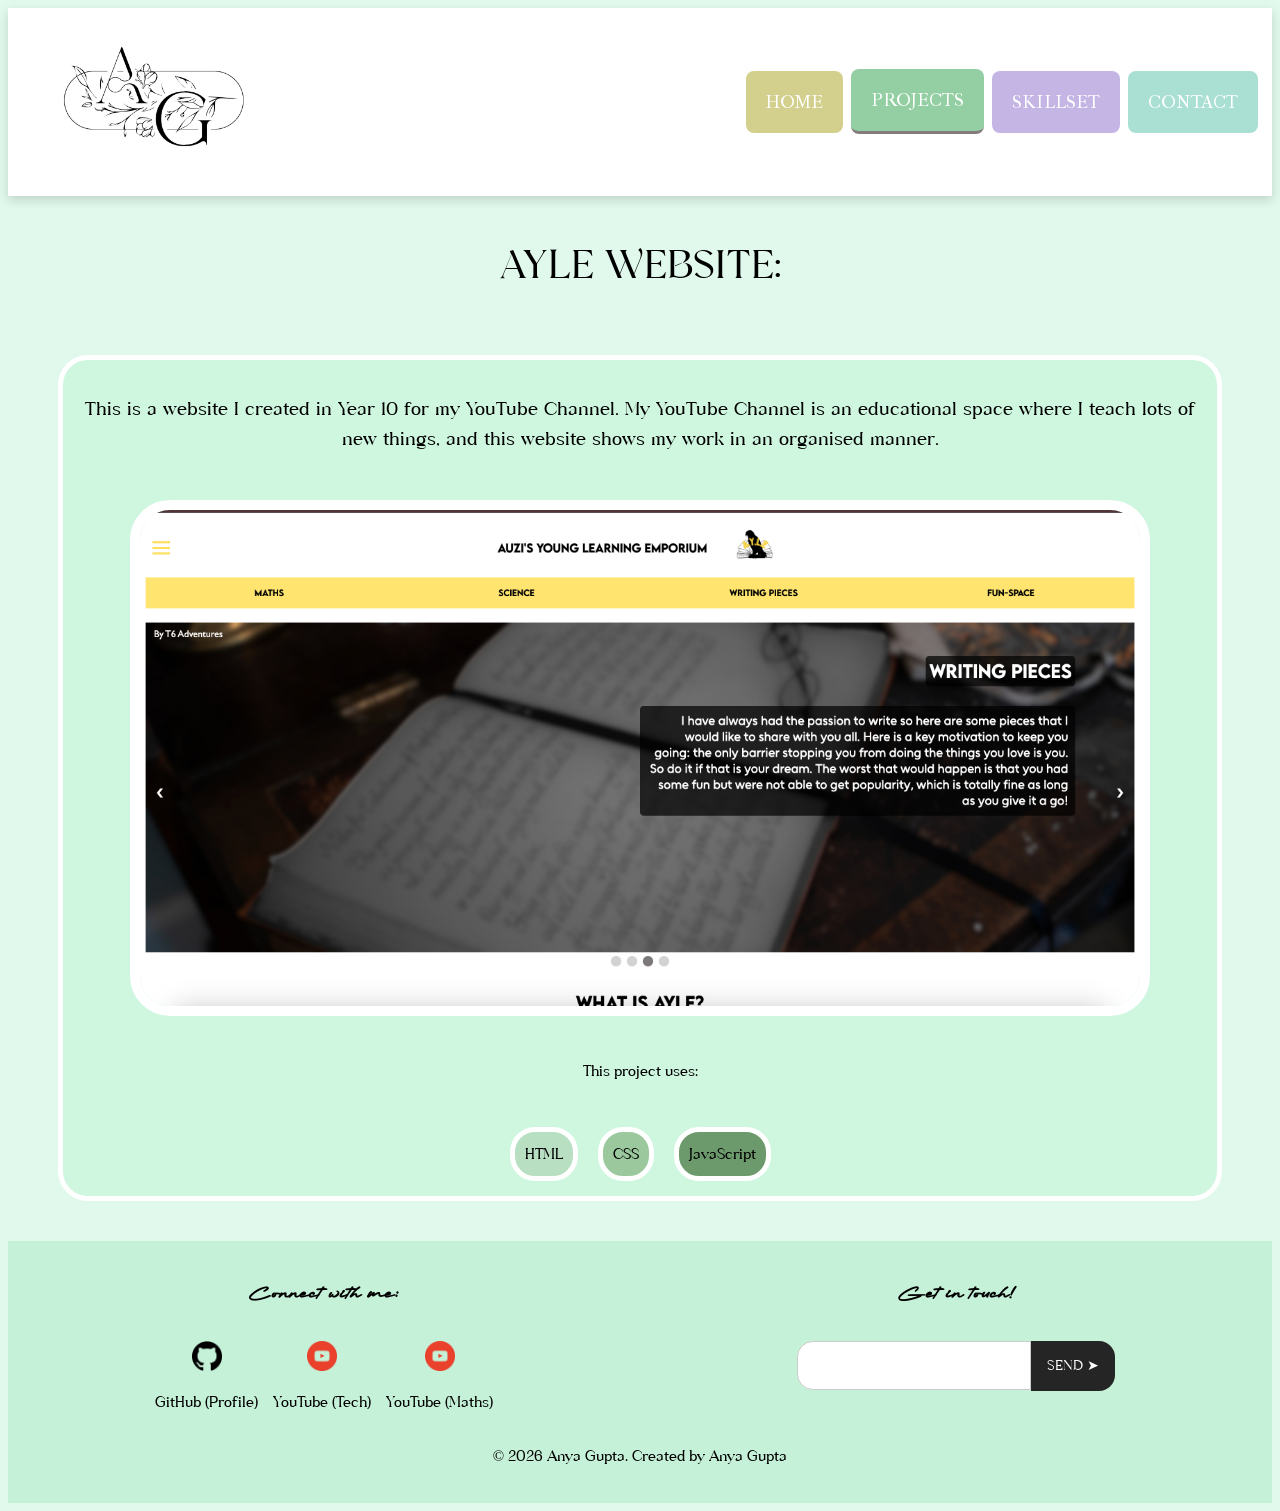
<file: Pages/ayle_project_page.html>
<!DOCTYPE html>
<html lang="en">
<head>
    <meta charset="UTF-8">
    <meta name="viewport" content="width=device-width, initial-scale=1.0">
    <title>Anya's Portfolio</title>
    <link rel="stylesheet" href="style.css">
</head>
<body class="projects">

    <ul class="navigationBar">
        <li class="mainLogo">
            <a class="mainTitle" href="index.html"><img src="../Images/Logo.png" alt="Logo" class="logoImg"></a>
        </li>
        <li><a class="homeNav" href="index.html">HOME</a></li>
        <li><a class="projectsNav active" href="projects.html">PROJECTS</a></li>
        <li><a class="skillsetNav" href="skillset.html">SKILLSET</a></li>
        <li><a class="contactMeNav" href="contact.html">CONTACT</a></li>
    </ul>

    <p class="projectsTitle">AYLE WEBSITE:</p>
    
    <div class="projectsBox">

        <a href="https://anya-gupta2025.github.io/AnyaGupta-year-10-website/" target="_blank">
            <div class="eachProject">
                <p class="projectDescription">This is a website I created in Year 10 for my YouTube Channel. My YouTube Channel is an educational space where I teach lots of new things, and this website shows my work in an organised manner.</p>
                <img class="projectImage" src="../Images/AYLE_Website.png" alt="Website Image">
                <p class="projectDescriptionLanguage">This project uses:</p>
                <div class="languages">
                    <p class="mintSkill"> HTML</p>
                    <p class="greenSkill"> CSS</p>
                    <p class="darkGreenSkill"> JavaScript</p>
                </div>
            </div>
        </a>

    </div>


    <footer>
        <div class="myFooter">
            <div class="footerStuff">
                <h2> Connect with me:</h2>
                <div class="connectionsFooter">
                    <a href="https://github.com/Anya-Gupta2025" target="_blank">
                        <img src="../Images/github_Logo.png" alt="GitHub Logo" class="footerLogos">
                        <p>GitHub (Profile)</p>
                    </a>
                    <a href="https://www.youtube.com/@2minuteinfo771" target="_blank">
                        <img src="../Images/youtube_Logo.png" alt="YouTube Logo" class="footerLogos">
                        <p>YouTube (Tech)</p>
                    </a>
                    <a href="https://www.youtube.com/@AYLE2024" target="_blank">
                        <img src="../Images/youtube_Logo.png" alt="YouTube Logo" class="footerLogos">
                        <p>YouTube (Maths)</p>
                    </a>
                </div>    
            </div>
            <br>
            <div class="footerEmailingBox">
                <h2> Get in touch!</h2>
                <form action="mailto:guptaan@wsc.school.nz" method="post" enctype="text/plain">
                    <textarea name="message" placeholder="Start typing your message here..." required> </textarea>
                    <button class="title" type="submit">SEND ➤</button>
                </form>
            </div>
        </div>
        
        <p>© 2026 Anya Gupta. Created by Anya Gupta</p>
    </footer>

</body>
</html>

<!--Anya Gup&#0137;ta-->
</file>
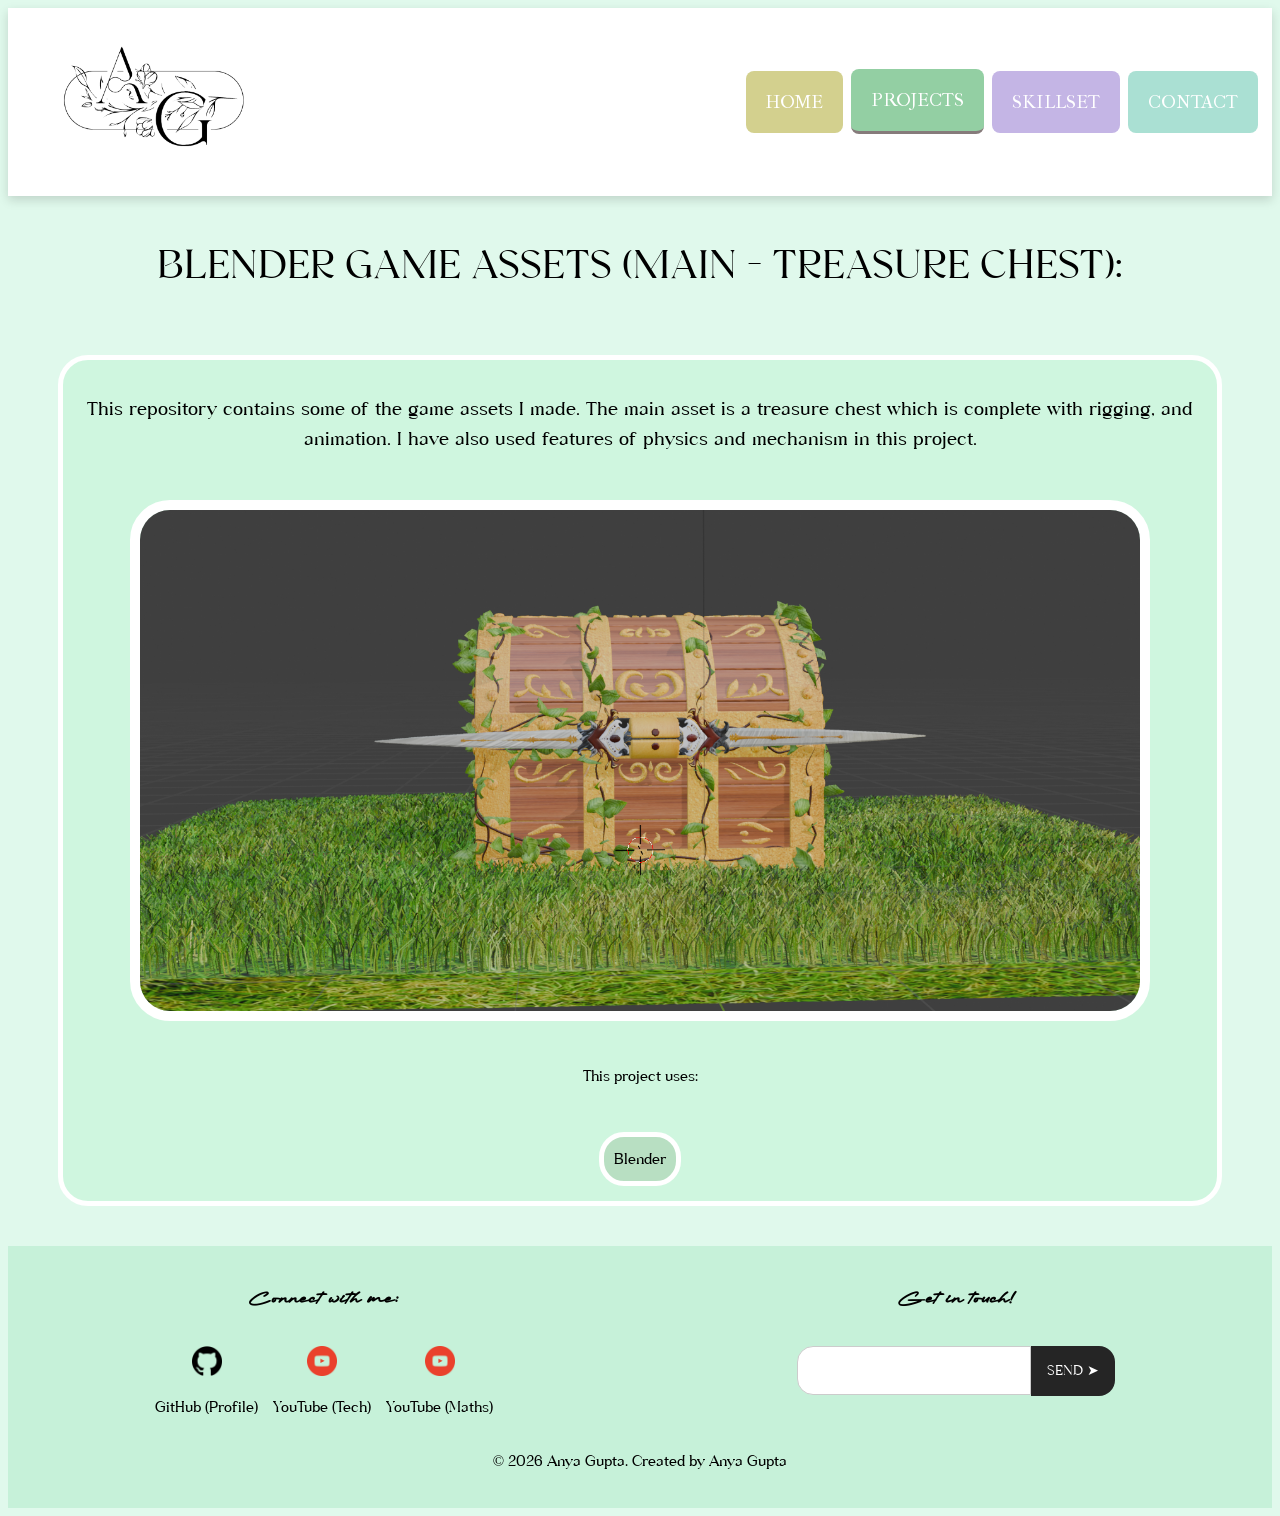
<file: Pages/blender_chest_project_page.html>
<!DOCTYPE html>
<html lang="en">
<head>
    <meta charset="UTF-8">
    <meta name="viewport" content="width=device-width, initial-scale=1.0">
    <title>Anya's Portfolio</title>
    <link rel="stylesheet" href="style.css">
</head>
<body class="projects">

    <ul class="navigationBar">
        <li class="mainLogo">
            <a class="mainTitle" href="index.html"><img src="../Images/Logo.png" alt="Logo" class="logoImg"></a>
        </li>
        <li><a class="homeNav" href="index.html">HOME</a></li>
        <li><a class="projectsNav active" href="projects.html">PROJECTS</a></li>
        <li><a class="skillsetNav" href="skillset.html">SKILLSET</a></li>
        <li><a class="contactMeNav" href="contact.html">CONTACT</a></li>
    </ul>

    <p class="projectsTitle">BLENDER GAME ASSETS (MAIN - TREASURE CHEST):</p>
    
    <div class="projectsBox">

        <a href="https://github.com/Anya-Gupta2025/Game-Assets" target="_blank">
            <div class="eachProject">
                <p class="projectDescription">This repository contains some of the game assets I made. The main asset is a treasure chest which is complete with rigging, and animation. I have also used features of physics and mechanism in this project.</p>
                <img class="projectImage" src="../Images/Blender_Chest_Image.png" alt="Blender Chest Project Image">
                <p class="projectDescriptionLanguage">This project uses:</p>
                <div class="languages">
                    <p class="mintSkill"> Blender</p>
                </div>
            </div>
        </a> 

    </div>


    <footer>
        <div class="myFooter">
            <div class="footerStuff">
                <h2> Connect with me:</h2>
                <div class="connectionsFooter">
                    <a href="https://github.com/Anya-Gupta2025" target="_blank">
                        <img src="../Images/github_Logo.png" alt="GitHub Logo" class="footerLogos">
                        <p>GitHub (Profile)</p>
                    </a>
                    <a href="https://www.youtube.com/@2minuteinfo771" target="_blank">
                        <img src="../Images/youtube_Logo.png" alt="YouTube Logo" class="footerLogos">
                        <p>YouTube (Tech)</p>
                    </a>
                    <a href="https://www.youtube.com/@AYLE2024" target="_blank">
                        <img src="../Images/youtube_Logo.png" alt="YouTube Logo" class="footerLogos">
                        <p>YouTube (Maths)</p>
                    </a>
                </div>    
            </div>
            <br>
            <div class="footerEmailingBox">
                <h2> Get in touch!</h2>
                <form action="mailto:guptaan@wsc.school.nz" method="post" enctype="text/plain">
                    <textarea name="message" placeholder="Start typing your message here..." required> </textarea>
                    <button class="title" type="submit">SEND ➤</button>
                </form>
            </div>
        </div>
        
        <p>© 2026 Anya Gupta. Created by Anya Gupta</p>
    </footer>

</body>
</html>

<!--Anya Gup&#0137;ta-->
</file>
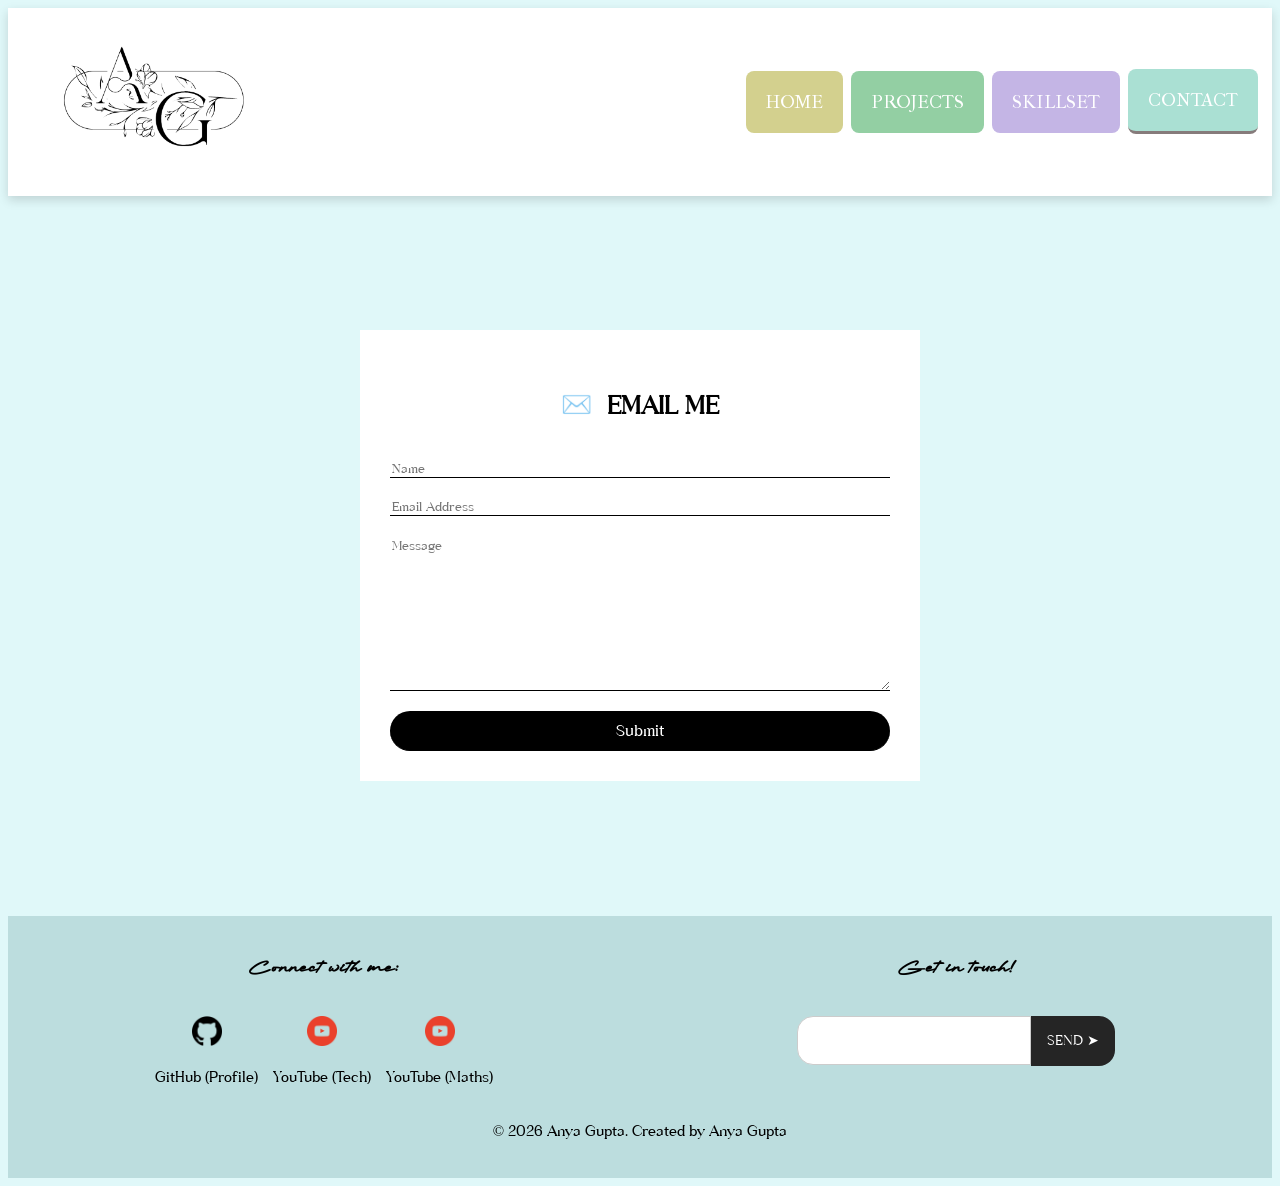
<file: Pages/contact.html>
<!DOCTYPE html>
<html lang="en">
<head>
    <meta charset="UTF-8">
    <meta name="viewport" content="width=device-width, initial-scale=1.0">
    <title>Anya's Portfolio</title>
    <link rel="stylesheet" href="style.css">
</head>
<body class="contact">

    <ul class="navigationBar">
        <li class="mainLogo">
            <a class="mainTitle" href="index.html"><img src="../Images/Logo.png" alt="Logo" class="logoImg"></a>
        </li>
        <li><a class="homeNav" href="index.html">HOME</a></li>
        <li><a class="projectsNav" href="projects.html">PROJECTS</a></li>
        <li><a class="skillsetNav" href="skillset.html">SKILLSET</a></li>
        <li><a class="contactMeNav active" href="contact.html">CONTACT</a></li>
    </ul>        

    <div class="contactBox">
        <form action="https://formspree.io/f/xdawaqyj" method="post">
            <div class="messageIcon">
                <p>✉️</p>
                <span>EMAIL ME</span>
            </div>
            <div id="inputField">
                <input type="text" placeholder="Name" name="Name">
            </div>
            <div id="inputField">
                <input type="text" placeholder="Email Address" name="Email">
            </div>
            <div id="inputField">
                <i class="bi bi-chat-right-dots"></i>
                <textarea name="Message" placeholder="Message" rows="10"></textarea>
            </div>
            <input type="submit" value="Submit" class="sendButton">
        </form> 
    </div>

    <footer>
        <div class="myFooter">
            <div class="footerStuff">
                <h2> Connect with me:</h2>
                <div class="connectionsFooter">
                    <a href="https://github.com/Anya-Gupta2025" target="_blank">
                        <img src="../Images/github_Logo.png" alt="GitHub Logo" class="footerLogos">
                        <p>GitHub (Profile)</p>
                    </a>
                    <a href="https://www.youtube.com/@2minuteinfo771" target="_blank">
                        <img src="../Images/youtube_Logo.png" alt="YouTube Logo" class="footerLogos">
                        <p>YouTube (Tech)</p>
                    </a>
                    <a href="https://www.youtube.com/@AYLE2024" target="_blank">
                        <img src="../Images/youtube_Logo.png" alt="YouTube Logo" class="footerLogos">
                        <p>YouTube (Maths)</p>
                    </a>
                </div>    
            </div>
            <br>
            <div class="footerEmailingBox">
                <h2> Get in touch!</h2>
                <form action="mailto:guptaan@wsc.school.nz" method="post" enctype="text/plain">
                    <textarea name="message" placeholder="Start typing your message here..." required> </textarea>
                    <button class="title" type="submit">SEND ➤</button>
                </form>
            </div>
        </div>
        
        <p>© 2026 Anya Gupta. Created by Anya Gupta</p>
    </footer>

</body>
</html>

<!--Anya Gup&#0137;ta-->
</file>
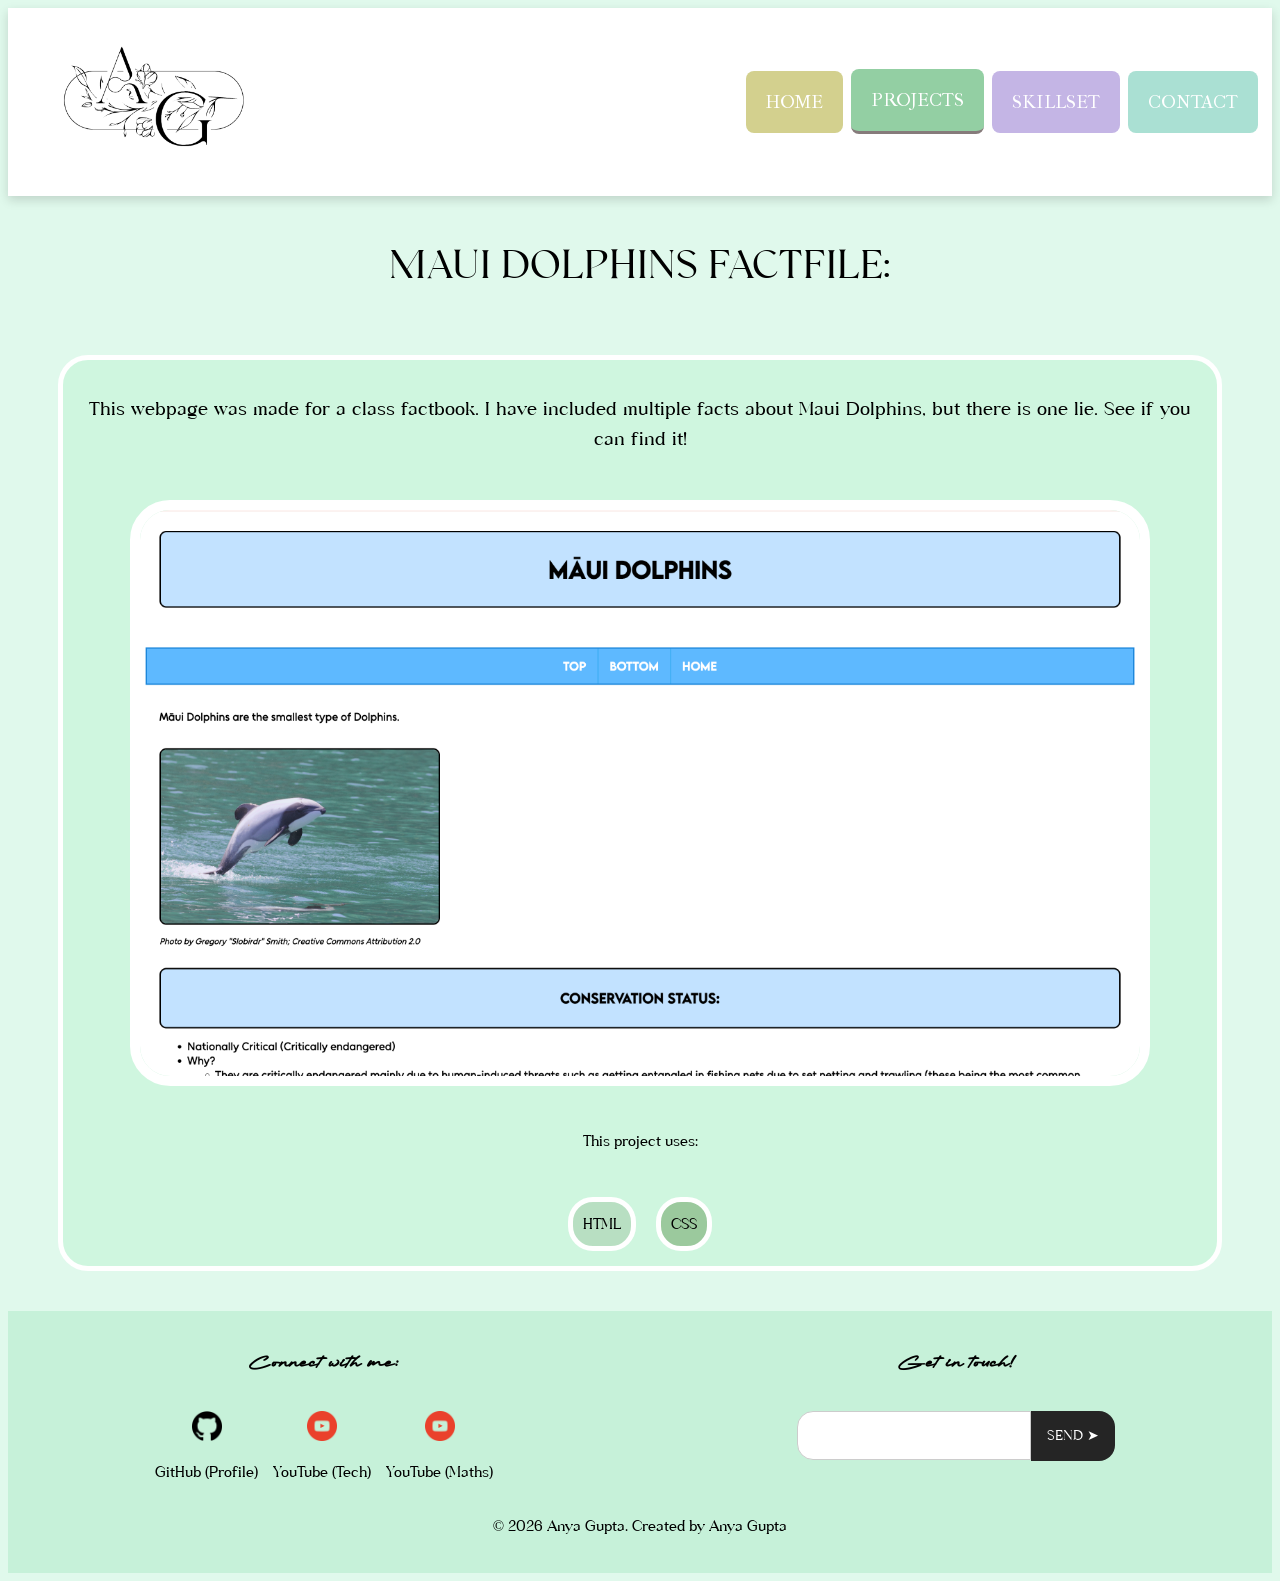
<file: Pages/dolphin-project-page.html>
<!DOCTYPE html>
<html lang="en">
<head>
    <meta charset="UTF-8">
    <meta name="viewport" content="width=device-width, initial-scale=1.0">
    <title>Anya's Portfolio</title>
    <link rel="stylesheet" href="style.css">
</head>
<body class="projects">

    <ul class="navigationBar">
        <li class="mainLogo">
            <a class="mainTitle" href="index.html"><img src="../Images/Logo.png" alt="Logo" class="logoImg"></a>
        </li>
        <li><a class="homeNav" href="index.html">HOME</a></li>
        <li><a class="projectsNav active" href="projects.html">PROJECTS</a></li>
        <li><a class="skillsetNav" href="skillset.html">SKILLSET</a></li>
        <li><a class="contactMeNav" href="contact.html">CONTACT</a></li>
    </ul>

    <p class="projectsTitle">MAUI DOLPHINS FACTFILE:</p>
    
    <div class="projectsBox">

        <a href="https://anya-gupta2025.github.io/Anya_Gupta_Portfolio_2026/Maui%20Dolphins%20Portfolio/maui-dolphin.html" target="_blank">
            <div class="eachProject">
                <p class="projectDescription">This webpage was made for a class factbook. I have included multiple facts about Maui Dolphins, but there is one lie. See if you can find it!</p>
                <img class="projectImage" src="../Images/Maui_Dolphins_Image.png" alt="">
                <p class="projectDescriptionLanguage">This project uses:</p>
                <div class="languages">
                    <p class="mintSkill"> HTML</p>
                    <p class="greenSkill"> CSS</p>
                </div>
            </div>
        </a> 

    </div>


    <footer>
        <div class="myFooter">
            <div class="footerStuff">
                <h2> Connect with me:</h2>
                <div class="connectionsFooter">
                    <a href="https://github.com/Anya-Gupta2025" target="_blank">
                        <img src="../Images/github_Logo.png" alt="GitHub Logo" class="footerLogos">
                        <p>GitHub (Profile)</p>
                    </a>
                    <a href="https://www.youtube.com/@2minuteinfo771" target="_blank">
                        <img src="../Images/youtube_Logo.png" alt="YouTube Logo" class="footerLogos">
                        <p>YouTube (Tech)</p>
                    </a>
                    <a href="https://www.youtube.com/@AYLE2024" target="_blank">
                        <img src="../Images/youtube_Logo.png" alt="YouTube Logo" class="footerLogos">
                        <p>YouTube (Maths)</p>
                    </a>
                </div>    
            </div>
            <br>
            <div class="footerEmailingBox">
                <h2> Get in touch!</h2>
                <form action="mailto:guptaan@wsc.school.nz" method="post" enctype="text/plain">
                    <textarea name="message" placeholder="Start typing your message here..." required> </textarea>
                    <button class="title" type="submit">SEND ➤</button>
                </form>
            </div>
        </div>
        
        <p>© 2026 Anya Gupta. Created by Anya Gupta</p>
    </footer>

</body>
</html>

<!--Anya Gup&#0137;ta-->
</file>
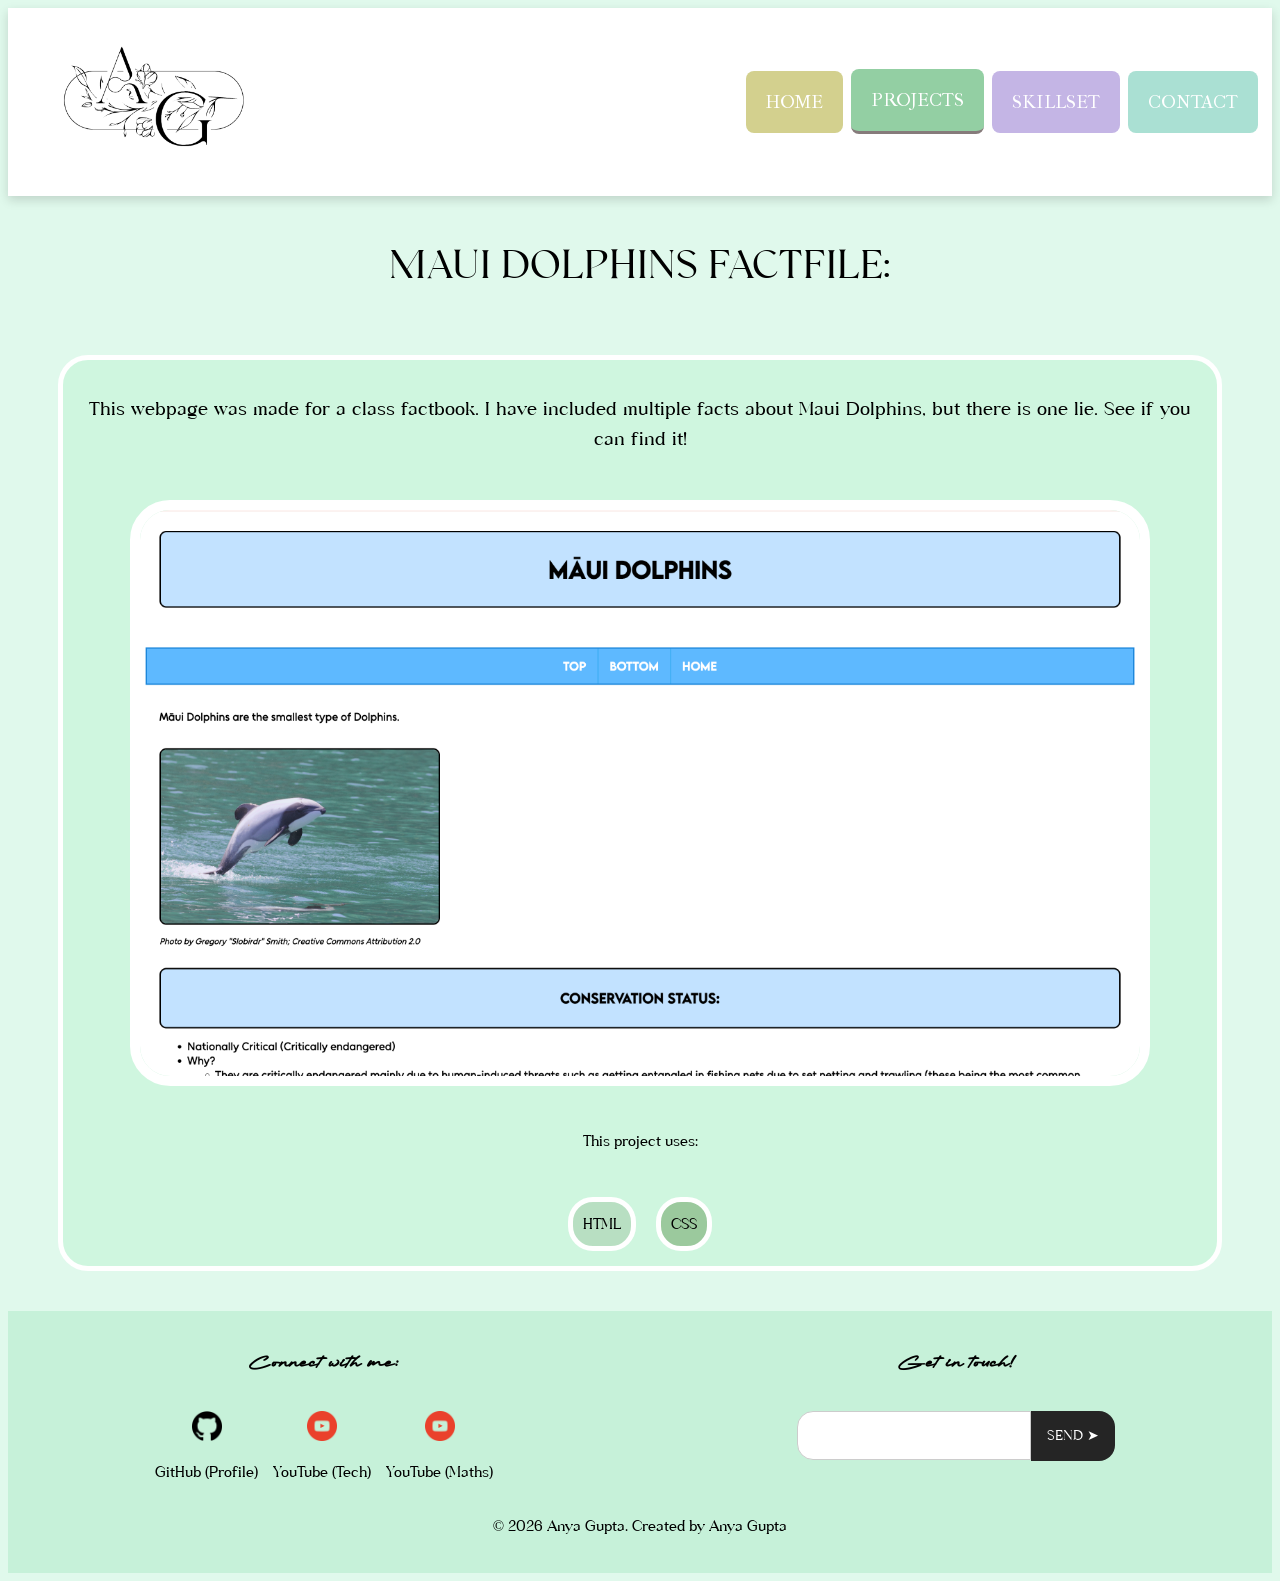
<file: Pages/maui-dolphin-project-page.html>
<!DOCTYPE html>
<html lang="en">
<head>
    <meta charset="UTF-8">
    <meta name="viewport" content="width=device-width, initial-scale=1.0">
    <title>Anya's Portfolio</title>
    <link rel="stylesheet" href="style.css">
</head>
<body class="projects">

    <ul class="navigationBar">
        <li class="mainLogo">
            <a class="mainTitle" href="index.html"><img src="../Images/Logo.png" alt="Logo" class="logoImg"></a>
        </li>
        <li><a class="homeNav" href="index.html">HOME</a></li>
        <li><a class="projectsNav active" href="projects.html">PROJECTS</a></li>
        <li><a class="skillsetNav" href="skillset.html">SKILLSET</a></li>
        <li><a class="contactMeNav" href="contact.html">CONTACT</a></li>
    </ul>

    <p class="projectsTitle">MAUI DOLPHINS FACTFILE:</p>
    
    <div class="projectsBox">

        <a href="../Māui Dolphins Portfolio/maui-dolphin.html" target="_blank">
            <div class="eachProject">
                <p class="projectDescription">This webpage was made for a class factbook. I have included multiple facts about Maui Dolphins, but there is one lie. See if you can find it!</p>
                <img class="projectImage" src="../Images/Maui_Dolphins_Image.png" alt="">
                <p class="projectDescriptionLanguage">This project uses:</p>
                <div class="languages">
                    <p class="mintSkill"> HTML</p>
                    <p class="greenSkill"> CSS</p>
                </div>
            </div>
        </a> 

    </div>


    <footer>
        <div class="myFooter">
            <div class="footerStuff">
                <h2> Connect with me:</h2>
                <div class="connectionsFooter">
                    <a href="https://github.com/Anya-Gupta2025" target="_blank">
                        <img src="../Images/github_Logo.png" alt="GitHub Logo" class="footerLogos">
                        <p>GitHub (Profile)</p>
                    </a>
                    <a href="https://www.youtube.com/@2minuteinfo771" target="_blank">
                        <img src="../Images/youtube_Logo.png" alt="YouTube Logo" class="footerLogos">
                        <p>YouTube (Tech)</p>
                    </a>
                    <a href="https://www.youtube.com/@AYLE2024" target="_blank">
                        <img src="../Images/youtube_Logo.png" alt="YouTube Logo" class="footerLogos">
                        <p>YouTube (Maths)</p>
                    </a>
                </div>    
            </div>
            <br>
            <div class="footerEmailingBox">
                <h2> Get in touch!</h2>
                <form action="mailto:guptaan@wsc.school.nz" method="post" enctype="text/plain">
                    <textarea name="message" placeholder="Start typing your message here..." required> </textarea>
                    <button class="title" type="submit">SEND ➤</button>
                </form>
            </div>
        </div>
        
        <p>© 2026 Anya Gupta. Created by Anya Gupta</p>
    </footer>

</body>
</html>

<!--Anya Gup&#0137;ta-->
</file>
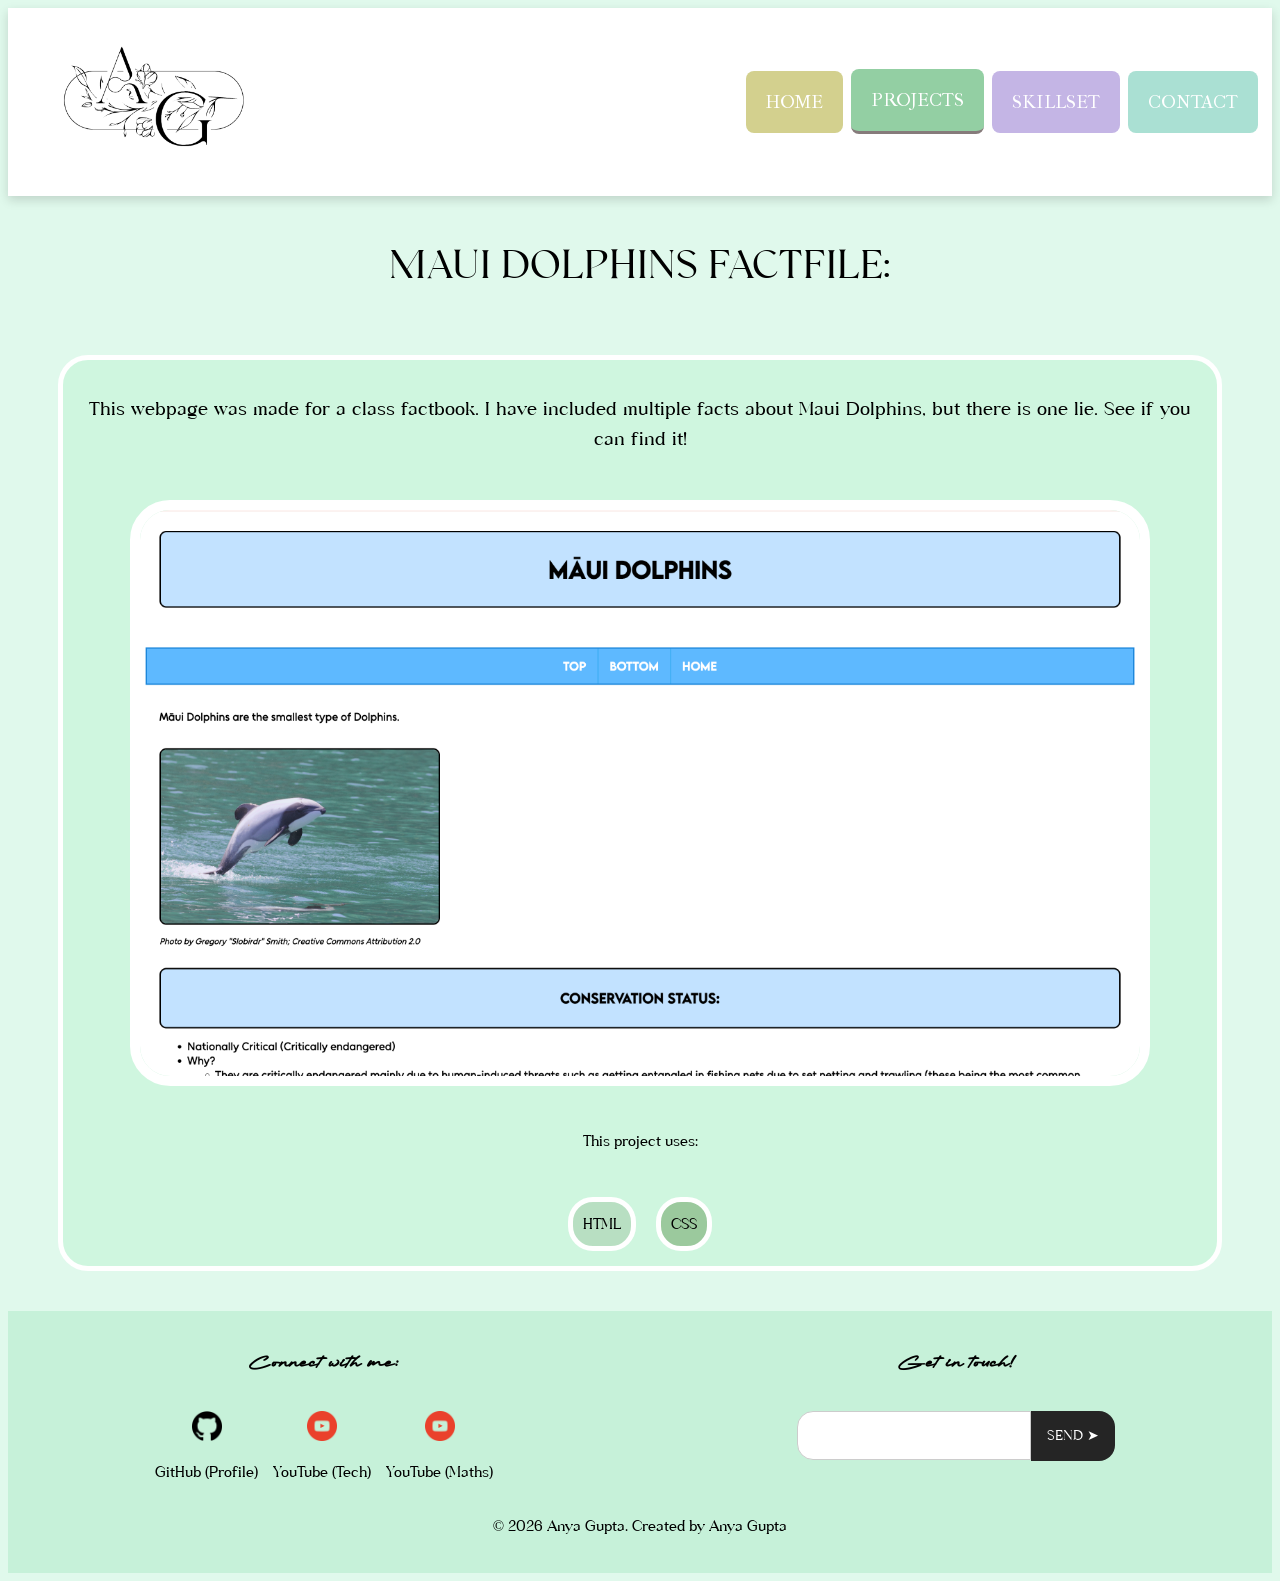
<file: Pages/maui_dolphin_project_page.html>
<!DOCTYPE html>
<html lang="en">
<head>
    <meta charset="UTF-8">
    <meta name="viewport" content="width=device-width, initial-scale=1.0">
    <title>Anya's Portfolio</title>
    <link rel="stylesheet" href="style.css">
</head>
<body class="projects">

    <ul class="navigationBar">
        <li class="mainLogo">
            <a class="mainTitle" href="index.html"><img src="../Images/Logo.png" alt="Logo" class="logoImg"></a>
        </li>
        <li><a class="homeNav" href="index.html">HOME</a></li>
        <li><a class="projectsNav active" href="projects.html">PROJECTS</a></li>
        <li><a class="skillsetNav" href="skillset.html">SKILLSET</a></li>
        <li><a class="contactMeNav" href="contact.html">CONTACT</a></li>
    </ul>

    <p class="projectsTitle">MAUI DOLPHINS FACTFILE:</p>
    
    <div class="projectsBox">

        <a href="../Māui Dolphins Portfolio/maui_dolphin.html" target="_blank">
            <div class="eachProject">
                <p class="projectDescription">This webpage was made for a class factbook. I have included multiple facts about Maui Dolphins, but there is one lie. See if you can find it!</p>
                <img class="projectImage" src="../Images/Maui_Dolphins_Image.png" alt="">
                <p class="projectDescriptionLanguage">This project uses:</p>
                <div class="languages">
                    <p class="mintSkill"> HTML</p>
                    <p class="greenSkill"> CSS</p>
                </div>
            </div>
        </a> 

    </div>


    <footer>
        <div class="myFooter">
            <div class="footerStuff">
                <h2> Connect with me:</h2>
                <div class="connectionsFooter">
                    <a href="https://github.com/Anya-Gupta2025" target="_blank">
                        <img src="../Images/github_Logo.png" alt="GitHub Logo" class="footerLogos">
                        <p>GitHub (Profile)</p>
                    </a>
                    <a href="https://www.youtube.com/@2minuteinfo771" target="_blank">
                        <img src="../Images/youtube_Logo.png" alt="YouTube Logo" class="footerLogos">
                        <p>YouTube (Tech)</p>
                    </a>
                    <a href="https://www.youtube.com/@AYLE2024" target="_blank">
                        <img src="../Images/youtube_Logo.png" alt="YouTube Logo" class="footerLogos">
                        <p>YouTube (Maths)</p>
                    </a>
                </div>    
            </div>
            <br>
            <div class="footerEmailingBox">
                <h2> Get in touch!</h2>
                <form action="mailto:guptaan@wsc.school.nz" method="post" enctype="text/plain">
                    <textarea name="message" placeholder="Start typing your message here..." required> </textarea>
                    <button class="title" type="submit">SEND ➤</button>
                </form>
            </div>
        </div>
        
        <p>© 2026 Anya Gupta. Created by Anya Gupta</p>
    </footer>

</body>
</html>

<!--Anya Gup&#0137;ta-->
</file>
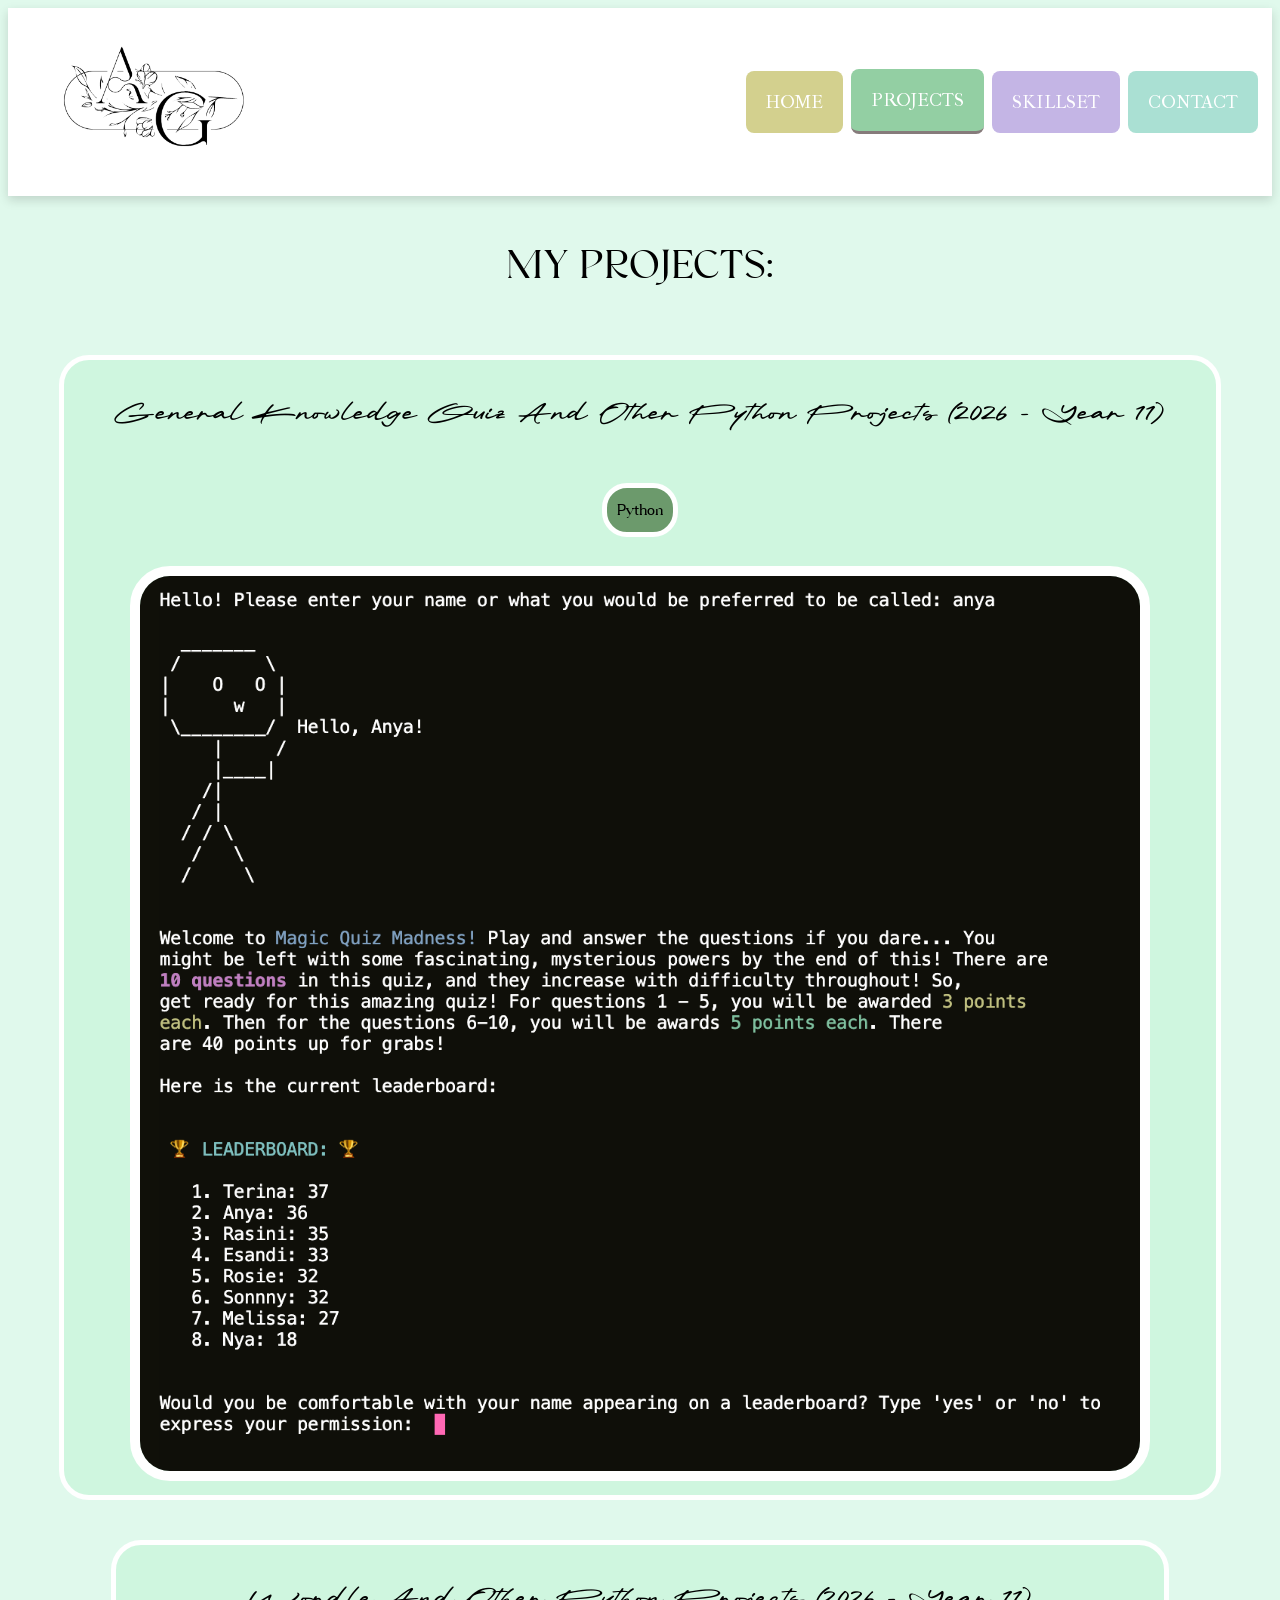
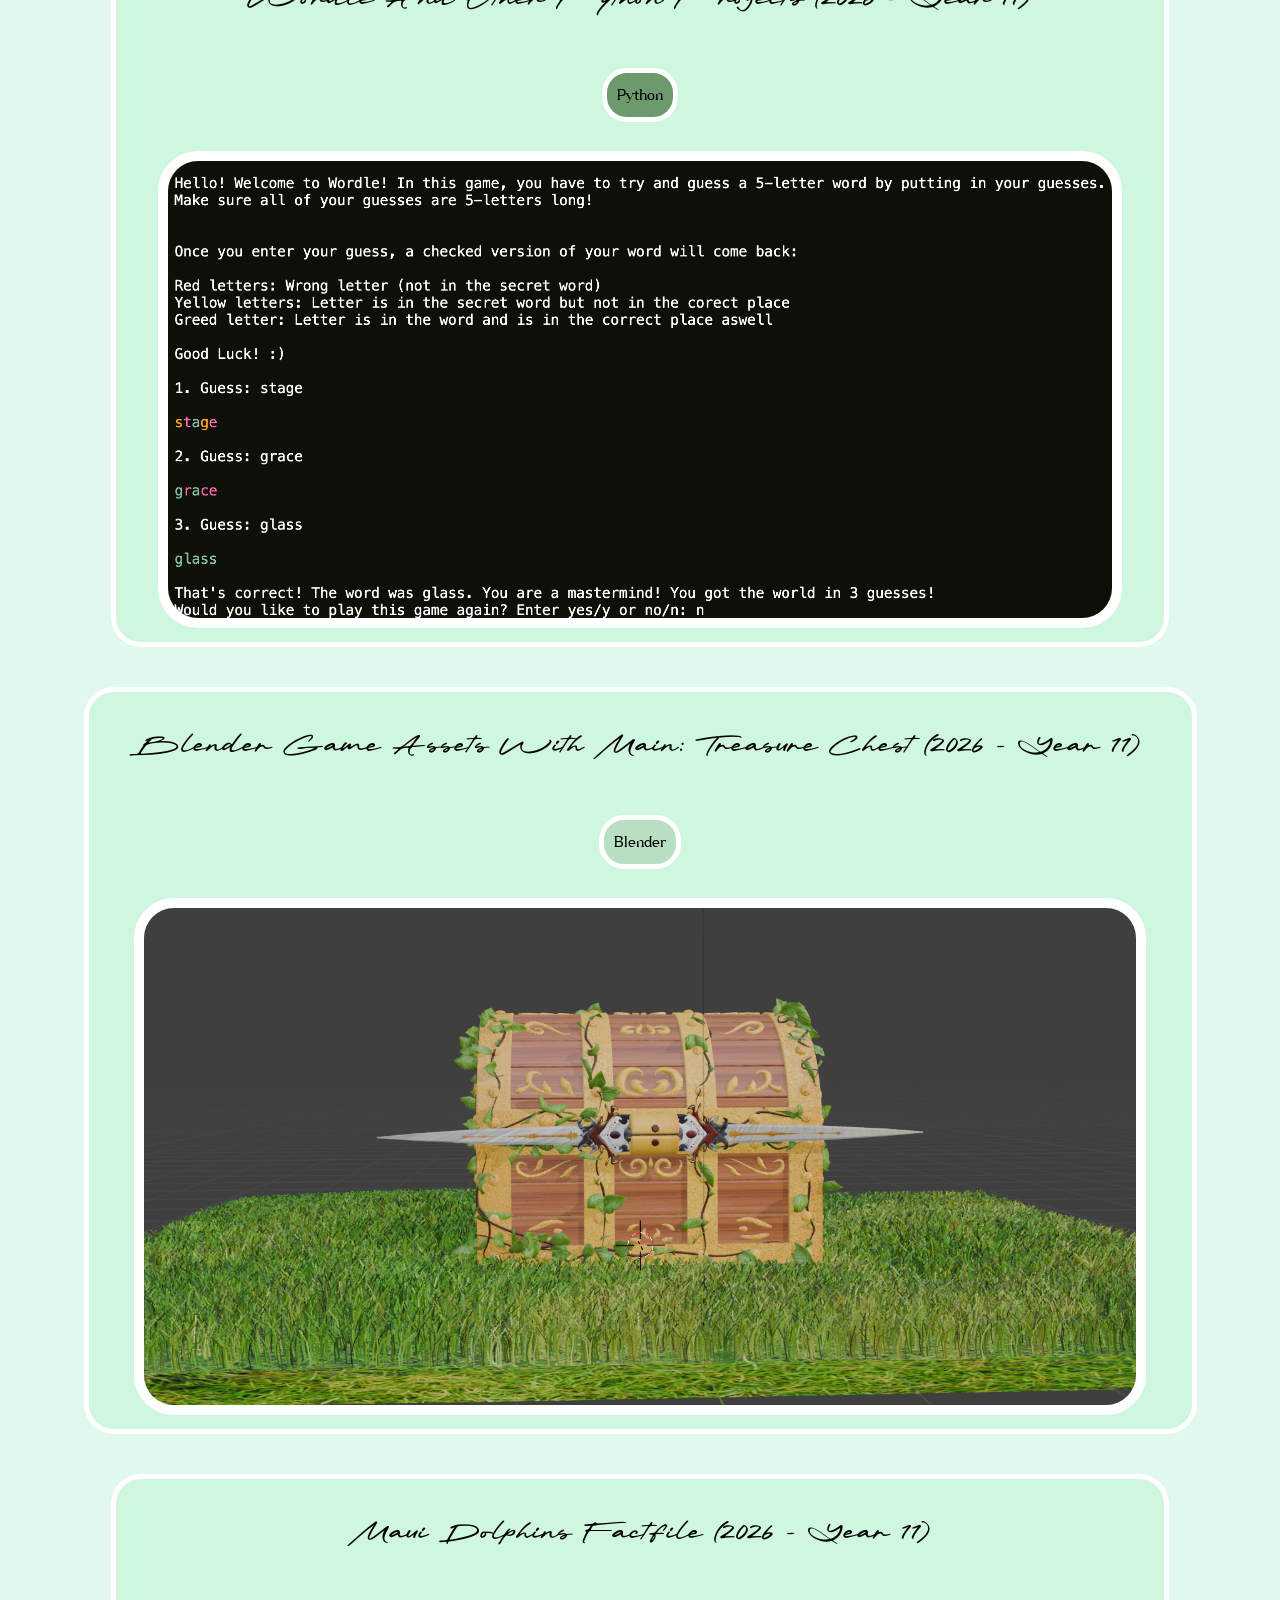
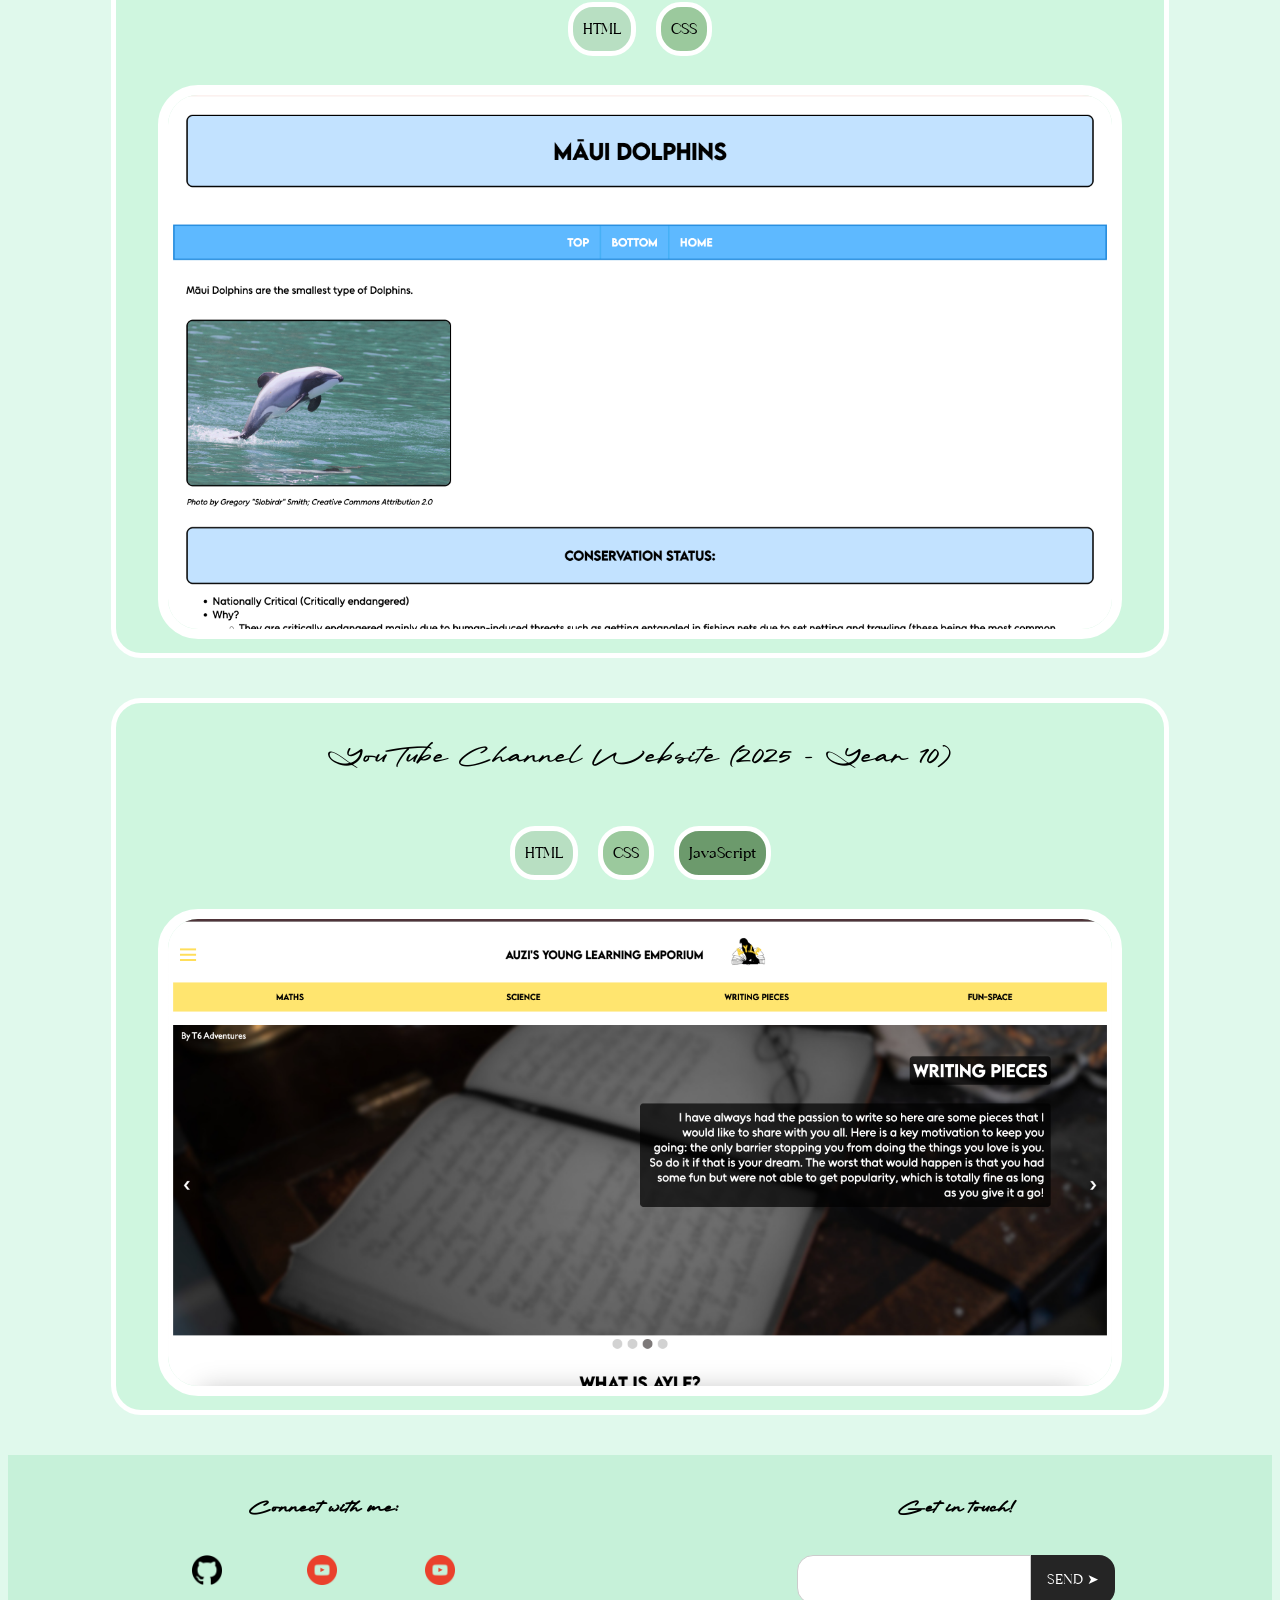
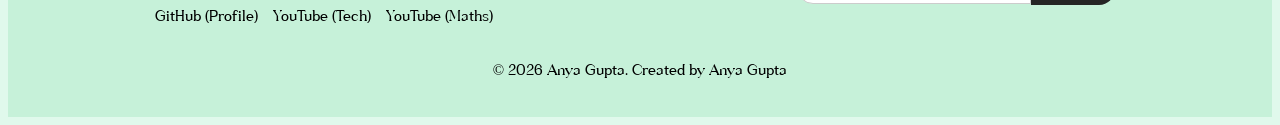
<file: Pages/projects.html>
<!DOCTYPE html>
<html lang="en">
<head>
    <meta charset="UTF-8">
    <meta name="viewport" content="width=device-width, initial-scale=1.0">
    <title>Anya's Portfolio</title>
    <link rel="stylesheet" href="style.css">
</head>
<body class="projects">

    <ul class="navigationBar">
        <li class="mainLogo">
            <a class="mainTitle" href="index.html"><img src="../Images/Logo.png" alt="Logo" class="logoImg"></a>
        </li>
        <li><a class="homeNav" href="index.html">HOME</a></li>
        <li><a class="projectsNav active" href="projects.html">PROJECTS</a></li>
        <li><a class="skillsetNav" href="skillset.html">SKILLSET</a></li>
        <li><a class="contactMeNav" href="contact.html">CONTACT</a></li>
    </ul>

    <p class="projectsTitle">MY PROJECTS:</p>
    
    <div class="projectsBox">

        <!-- Tempelate for future projects:
        <a href="" target="_blank">
            <div class="eachProject">
                <p class="projectTitle">Name of Project</p>
                <div class="languages">
                    <p class="mintSkill"> Language Name</p>
                    <p class="greenSkill"> Language Name</p>
                    <p class="darkGreenSkill"> Language Name</p>
                </div>
                <img class="projectImage" src="" alt="">
            </div>
        </a>
        --> 
        
        <a href="python_quiz_page.html" target="_blank">
            <div class="eachProject">
                <p class="projectTitle">General Knowledge Quiz And Other Python Projects (2026 - Year 11)</p>
                <div class="languages">
                    <p class="darkGreenSkill"> Python</p>
                </div>
                <img class="projectImage" src="../Images/Python_Project_image.png" alt="Project Image">
            </div>
        </a>

        <a href="python_wordle.html" target="_blank">
            <div class="eachProject">
                <p class="projectTitle">Wordle And Other Python Projects (2026 - Year 11)</p>
                <div class="languages">
                    <p class="darkGreenSkill"> Python</p>
                </div>
                <img class="projectImage" src="../Images/Python_wordle_Image.png" alt="Project Image">
            </div>
        </a>

        <a href="blender_chest_project_page.html" target="_blank">
            <div class="eachProject">
                <p class="projectTitle">Blender Game Assets With Main: Treasure Chest (2026 - Year 11)</p>
                <div class="languages">
                    <p class="mintSkill"> Blender</p>
                </div>
                <img class="projectImage" src="../Images/Blender_Chest_Image.png" alt="Project Image">
            </div>
        </a>

        <a href="dolphin-project-page.html">
            <div class="eachProject">
                <p class="projectTitle">Maui Dolphins Factfile (2026 - Year 11)</p>
                <div class="languages">
                    <p class="mintSkill"> HTML</p>
                    <p class="greenSkill"> CSS</p>
                </div>
                <img class="projectImage" src="../Images/Maui_Dolphins_Image.png" alt="">
            </div>
        </a> 

        <a href="ayle_project_page.html">
            <div class="eachProject">
                <p class="projectTitle">YouTube Channel Website (2025 - Year 10)</p>
                <div class="languages">
                    <p class="mintSkill"> HTML</p>
                    <p class="greenSkill"> CSS</p>
                    <p class="darkGreenSkill"> JavaScript</p>
                </div>
                <img class="projectImage" src="../Images/AYLE_Website.png" alt="Website Image">
            </div>
        </a>

    </div>


    <footer>
        <div class="myFooter">
            <div class="footerStuff">
                <h2> Connect with me:</h2>
                <div class="connectionsFooter">
                    <a href="https://github.com/Anya-Gupta2025" target="_blank">
                        <img src="../Images/github_Logo.png" alt="GitHub Logo" class="footerLogos">
                        <p>GitHub (Profile)</p>
                    </a>
                    <a href="https://www.youtube.com/@2minuteinfo771" target="_blank">
                        <img src="../Images/youtube_Logo.png" alt="YouTube Logo" class="footerLogos">
                        <p>YouTube (Tech)</p>
                    </a>
                    <a href="https://www.youtube.com/@AYLE2024" target="_blank">
                        <img src="../Images/youtube_Logo.png" alt="YouTube Logo" class="footerLogos">
                        <p>YouTube (Maths)</p>
                    </a>
                </div>    
            </div>
            <br>
            <div class="footerEmailingBox">
                <h2> Get in touch!</h2>
                <form action="mailto:guptaan@wsc.school.nz" method="post" enctype="text/plain">
                    <textarea name="message" placeholder="Start typing your message here..." required> </textarea>
                    <button class="title" type="submit">SEND ➤</button>
                </form>
            </div>
        </div>
        
        <p>© 2026 Anya Gupta. Created by Anya Gupta</p>
    </footer>

</body>
</html>

<!--Anya Gup&#0137;ta-->
</file>
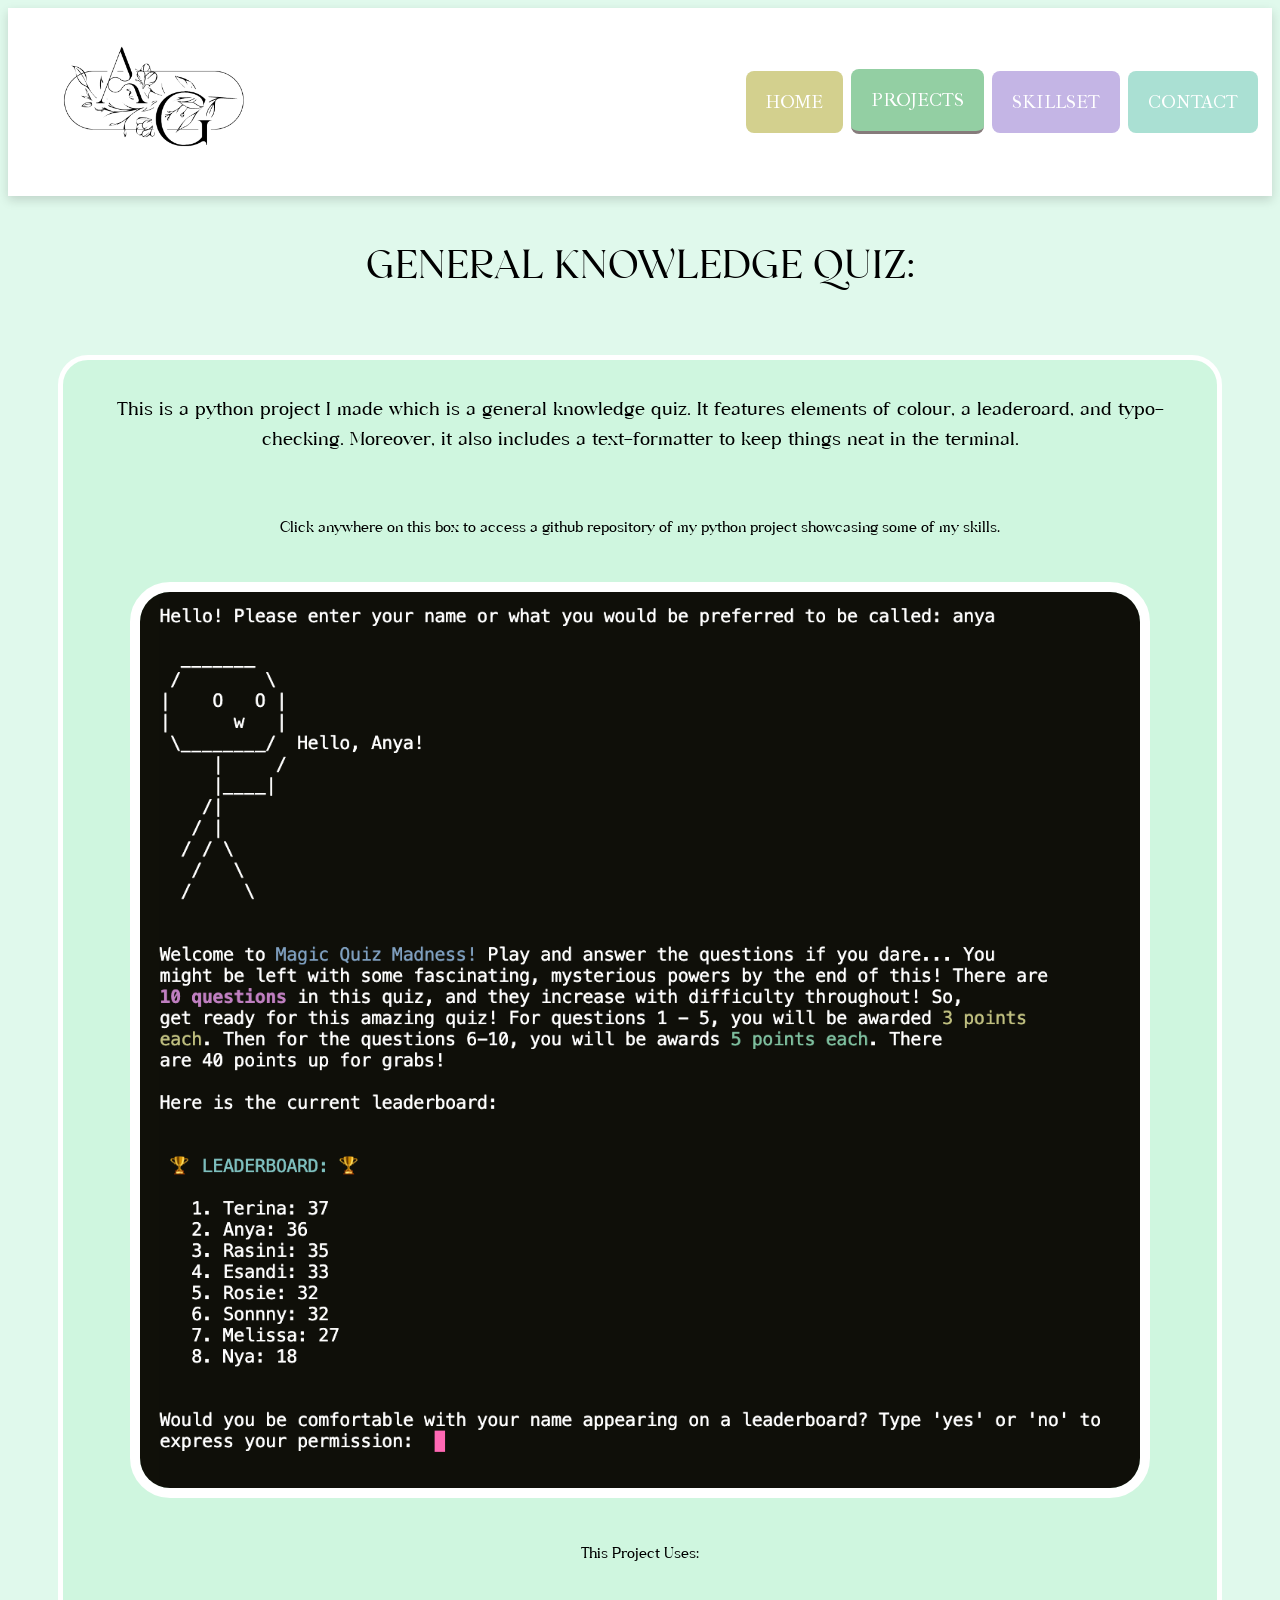
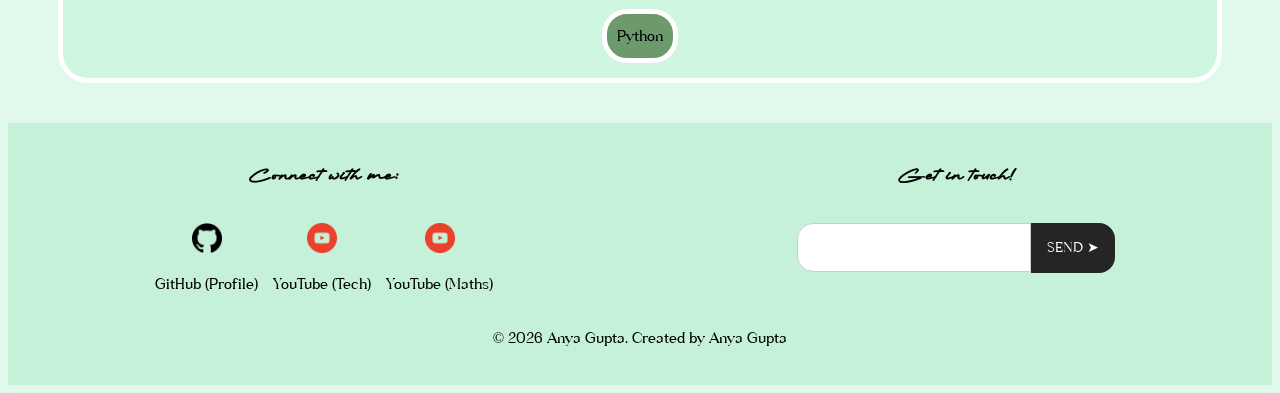
<file: Pages/python_quiz_page.html>
<!DOCTYPE html>
<html lang="en">
<head>
    <meta charset="UTF-8">
    <meta name="viewport" content="width=device-width, initial-scale=1.0">
    <title>Anya's Portfolio</title>
    <link rel="stylesheet" href="style.css">
</head>
<body class="projects">

    <ul class="navigationBar">
        <li class="mainLogo">
            <a class="mainTitle" href="index.html"><img src="../Images/Logo.png" alt="Logo" class="logoImg"></a>
        </li>
        <li><a class="homeNav" href="index.html">HOME</a></li>
        <li><a class="projectsNav active" href="projects.html">PROJECTS</a></li>
        <li><a class="skillsetNav" href="skillset.html">SKILLSET</a></li>
        <li><a class="contactMeNav" href="contact.html">CONTACT</a></li>
    </ul>

    <p class="projectsTitle">GENERAL KNOWLEDGE QUIZ:</p>
    
    <div class="projectsBox">

        <a href="https://github.com/Anya-Gupta2025/Python-Practice" target="_blank">
            <div class="eachProject">
                <p class="projectDescription">This is a python project I made which is a general knowledge quiz. It features elements of colour, a leaderoard, and typo-checking. Moreover, it also includes a text-formatter to keep things neat in the terminal.</p>
                <p class="projectDescriptionLanguage">Click anywhere on this box to access a github repository of my python project showcasing some of my skills.</p>
                <img class="projectImage" src="../Images/Python_Project_image.png" alt="Project Image">
                <p class="projectDescriptionLanguage">This Project Uses:</p>
                <div class="languages">
                    <p class="darkGreenSkill"> Python</p>
                </div>
            </div>
        </a>

    </div>


    <footer>
        <div class="myFooter">
            <div class="footerStuff">
                <h2> Connect with me:</h2>
                <div class="connectionsFooter">
                    <a href="https://github.com/Anya-Gupta2025" target="_blank">
                        <img src="../Images/github_Logo.png" alt="GitHub Logo" class="footerLogos">
                        <p>GitHub (Profile)</p>
                    </a>
                    <a href="https://www.youtube.com/@2minuteinfo771" target="_blank">
                        <img src="../Images/youtube_Logo.png" alt="YouTube Logo" class="footerLogos">
                        <p>YouTube (Tech)</p>
                    </a>
                    <a href="https://www.youtube.com/@AYLE2024" target="_blank">
                        <img src="../Images/youtube_Logo.png" alt="YouTube Logo" class="footerLogos">
                        <p>YouTube (Maths)</p>
                    </a>
                </div>    
            </div>
            <br>
            <div class="footerEmailingBox">
                <h2> Get in touch!</h2>
                <form action="mailto:guptaan@wsc.school.nz" method="post" enctype="text/plain">
                    <textarea name="message" placeholder="Start typing your message here..." required> </textarea>
                    <button class="title" type="submit">SEND ➤</button>
                </form>
            </div>
        </div>
        
        <p>© 2026 Anya Gupta. Created by Anya Gupta</p>
    </footer>

</body>
</html>

<!--Anya Gup&#0137;ta-->
</file>
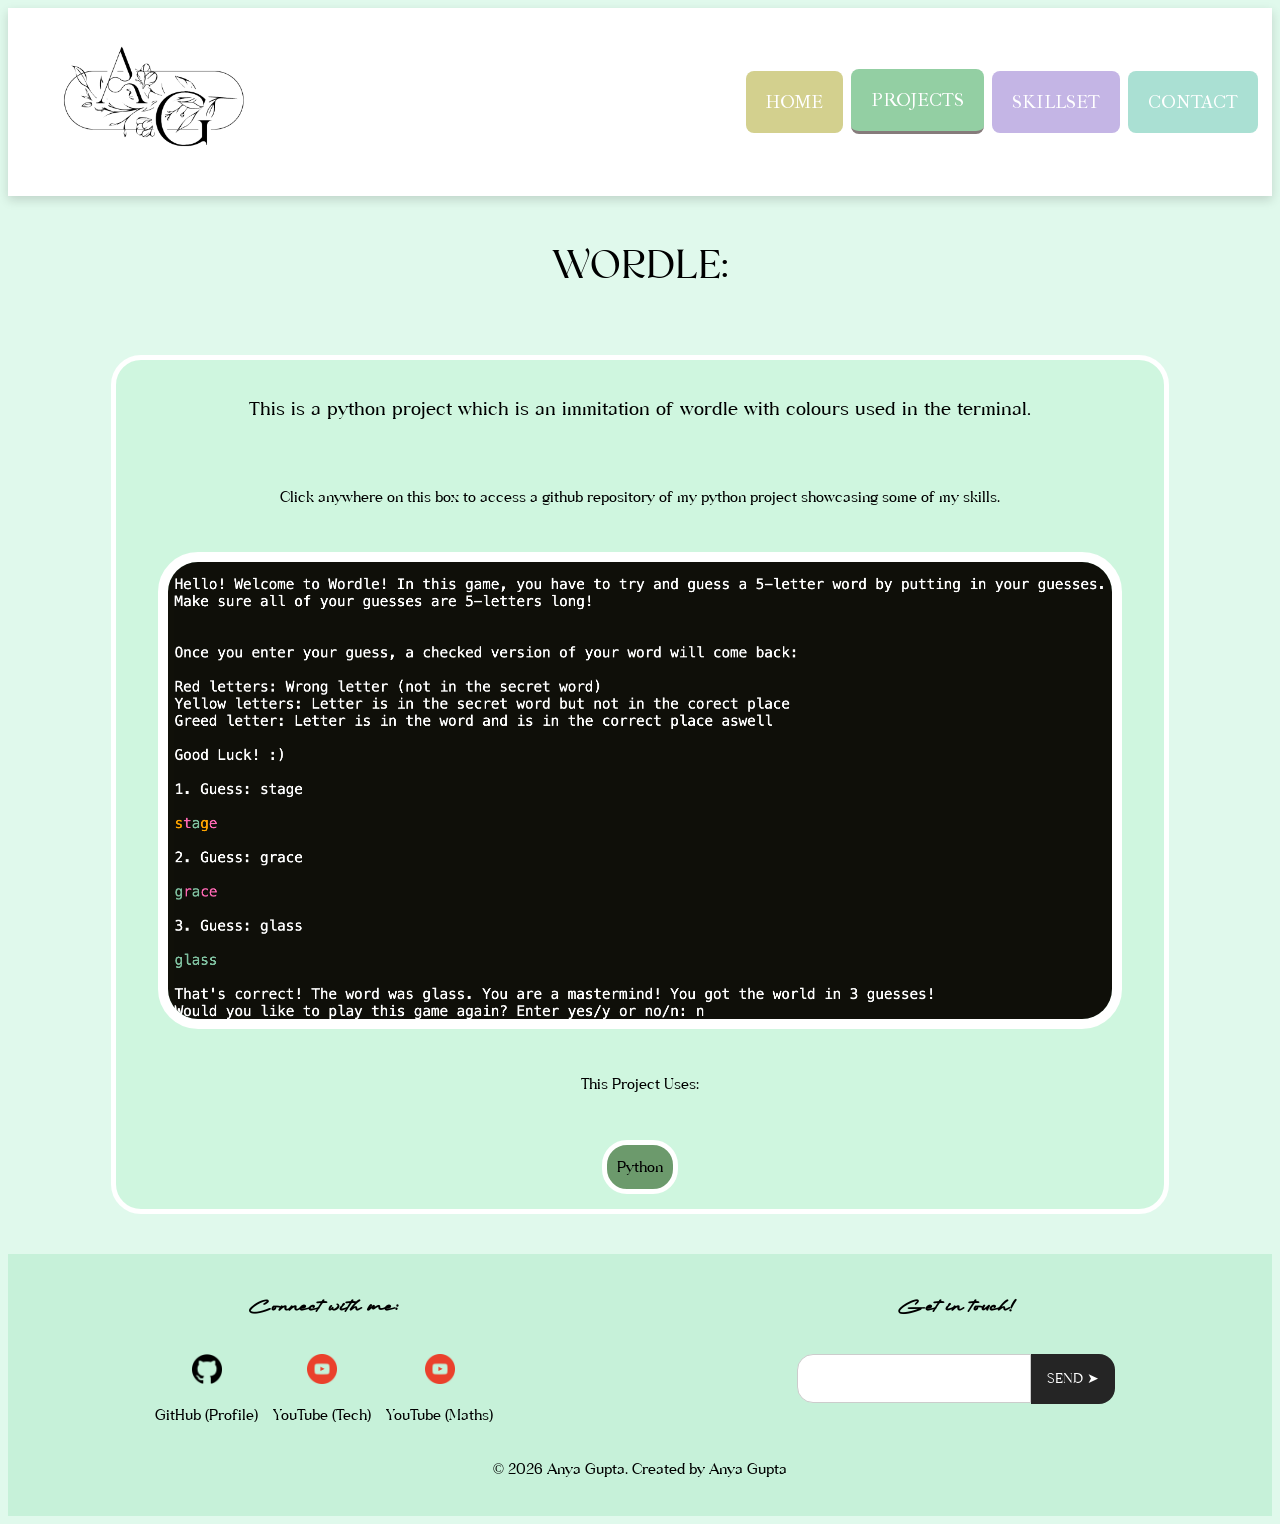
<file: Pages/python_wordle.html>
<!DOCTYPE html>
<html lang="en">
<head>
    <meta charset="UTF-8">
    <meta name="viewport" content="width=device-width, initial-scale=1.0">
    <title>Anya's Portfolio</title>
    <link rel="stylesheet" href="style.css">
</head>
<body class="projects">

    <ul class="navigationBar">
        <li class="mainLogo">
            <a class="mainTitle" href="index.html"><img src="../Images/Logo.png" alt="Logo" class="logoImg"></a>
        </li>
        <li><a class="homeNav" href="index.html">HOME</a></li>
        <li><a class="projectsNav active" href="projects.html">PROJECTS</a></li>
        <li><a class="skillsetNav" href="skillset.html">SKILLSET</a></li>
        <li><a class="contactMeNav" href="contact.html">CONTACT</a></li>
    </ul>

    <p class="projectsTitle">WORDLE:</p>
    
    <div class="projectsBox">

        <a href="https://github.com/Anya-Gupta2025/Python-Practice" target="_blank">
            <div class="eachProject">
                <p class="projectDescription">This is a python project which is an immitation of wordle with colours used in the terminal.</p>
                <p class="projectDescriptionLanguage">Click anywhere on this box to access a github repository of my python project showcasing some of my skills.</p>
                <img class="projectImage" src="../Images/Python_wordle_Image.png" alt="Project Image">
                <p class="projectDescriptionLanguage">This Project Uses:</p>
                <div class="languages">
                    <p class="darkGreenSkill"> Python</p>
                </div>
            </div>
        </a>

    </div>


    <footer>
        <div class="myFooter">
            <div class="footerStuff">
                <h2> Connect with me:</h2>
                <div class="connectionsFooter">
                    <a href="https://github.com/Anya-Gupta2025" target="_blank">
                        <img src="../Images/github_Logo.png" alt="GitHub Logo" class="footerLogos">
                        <p>GitHub (Profile)</p>
                    </a>
                    <a href="https://www.youtube.com/@2minuteinfo771" target="_blank">
                        <img src="../Images/youtube_Logo.png" alt="YouTube Logo" class="footerLogos">
                        <p>YouTube (Tech)</p>
                    </a>
                    <a href="https://www.youtube.com/@AYLE2024" target="_blank">
                        <img src="../Images/youtube_Logo.png" alt="YouTube Logo" class="footerLogos">
                        <p>YouTube (Maths)</p>
                    </a>
                </div>    
            </div>
            <br>
            <div class="footerEmailingBox">
                <h2> Get in touch!</h2>
                <form action="mailto:guptaan@wsc.school.nz" method="post" enctype="text/plain">
                    <textarea name="message" placeholder="Start typing your message here..." required> </textarea>
                    <button class="title" type="submit">SEND ➤</button>
                </form>
            </div>
        </div>
        
        <p>© 2026 Anya Gupta. Created by Anya Gupta</p>
    </footer>

</body>
</html>

<!--Anya Gup&#0137;ta-->
</file>
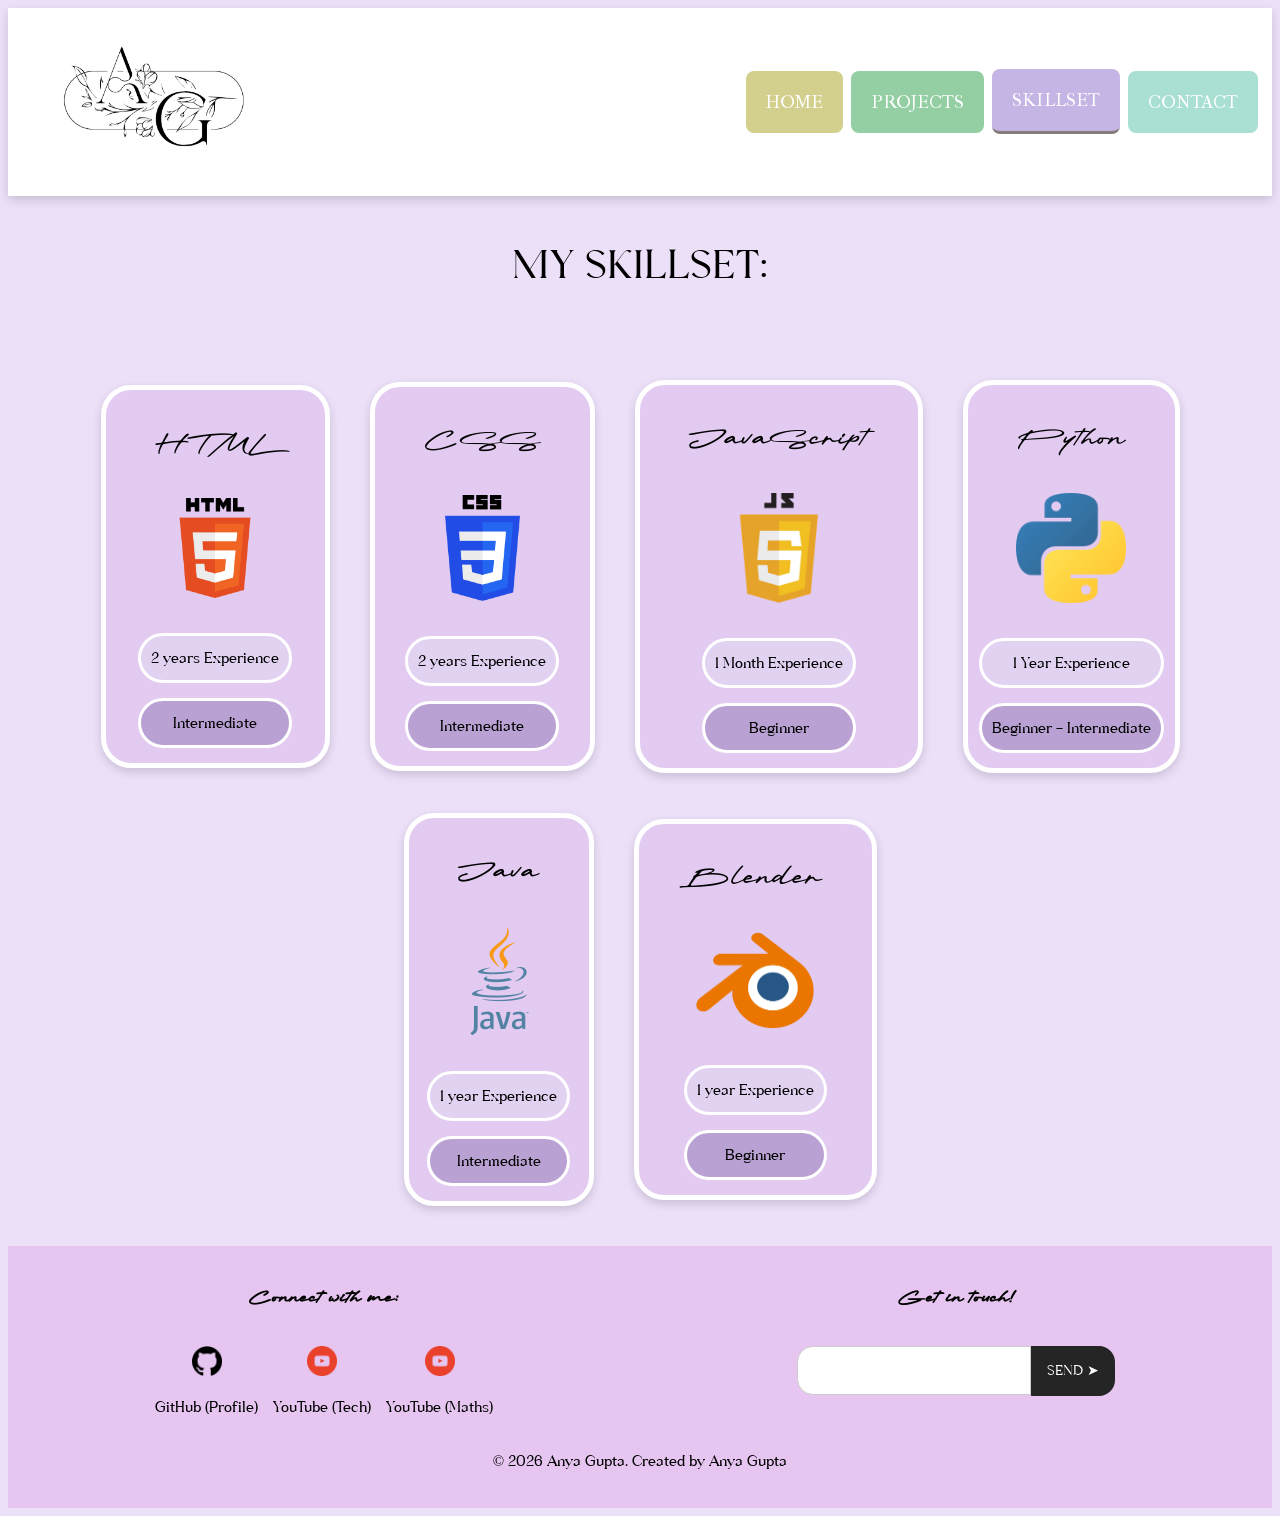
<file: Pages/skillset.html>
<!DOCTYPE html>
<html lang="en">
<head>
    <meta charset="UTF-8">
    <meta name="viewport" content="width=device-width, initial-scale=1.0">
    <title>Anya's Portfolio</title>
    <link rel="stylesheet" href="style.css">
</head>
<body class="skillset">

    <ul class="navigationBar">
        <li class="mainLogo">
            <a class="mainTitle" href="index.html"><img src="../Images/Logo.png" alt="Logo" class="logoImg"></a>
        </li>
        <li><a class="homeNav" href="index.html">HOME</a></li>
        <li><a class="projectsNav" href="projects.html">PROJECTS</a></li>
        <li><a class="skillsetNav active" href="skillset.html">SKILLSET</a></li>
        <li><a class="contactMeNav" href="contact.html">CONTACT</a></li>
    </ul>

    <p class="projectsTitle">MY SKILLSET:</p>
    
    <div class="skillsetBox">
        <div class="eachSkill">
            <p class="skillTitle">HTML</p>
            <img class="skillImageHTML" src="../Images/HTML_Logo.png" alt="Language Image">
            <div class="skillFeatures">
                <p class="lavenderFeature"> 2 years Experience</p>
                <p class="purpleFeature"> Intermediate</p>
            </div>
        </div>

        <div class="eachSkill">
            <p class="skillTitle">CSS</p>
            <img class="skillImageCSS" src="../Images/CSS_Logo.png" alt="Language Image">
            <div class="skillFeatures">
                <p class="lavenderFeature"> 2 years Experience</p>
                <p class="purpleFeature"> Intermediate</p>
            </div>
        </div>

        <div class="eachSkill">
            <p class="skillTitle">JavaScript</p>
            <img class="skillImageJS" src="../Images/JavaScript_Logo.webp" alt="Language Image">
            <div class="skillFeatures">
                <p class="lavenderFeature"> 1 Month Experience</p>
                <p class="purpleFeature"> Beginner</p>
            </div>
        </div>

        <div class="eachSkill">
            <p class="skillTitle">Python</p>
            <img class="skillImagePython" src="../Images/Python_Logo.png" alt="Language Image">
            <div class="skillFeatures">
                <p class="lavenderFeature"> 1 Year Experience</p>
                <p class="purpleFeature"> Beginner - Intermediate</p>
            </div>
        </div>

        <div class="eachSkill">
            <p class="skillTitle">Java</p>
            <img class="skillImageJava" src="../Images/Java_Logo.png" alt="Language Image">
            <div class="skillFeatures">
                <p class="lavenderFeature"> 1 year Experience</p>
                <p class="purpleFeature"> Intermediate </p>
            </div>
        </div>

        <div class="eachSkill">
            <p class="skillTitle">Blender</p>
            <img class="skillImageBlender" src="../Images/Blender_Logo.webp" alt="Language Image">
            <div class="skillFeatures">
                <p class="lavenderFeature"> 1 year Experience</p>
                <p class="purpleFeature"> Beginner </p>
            </div>
        </div>
        
    </div>


    <footer>
        <div class="myFooter">
            <div class="footerStuff">
                <h2> Connect with me:</h2>
                <div class="connectionsFooter">
                    <a href="https://github.com/Anya-Gupta2025" target="_blank">
                        <img src="../Images/github_Logo.png" alt="GitHub Logo" class="footerLogos">
                        <p>GitHub (Profile)</p>
                    </a>
                    <a href="https://www.youtube.com/@2minuteinfo771" target="_blank">
                        <img src="../Images/youtube_Logo.png" alt="YouTube Logo" class="footerLogos">
                        <p>YouTube (Tech)</p>
                    </a>
                    <a href="https://www.youtube.com/@AYLE2024" target="_blank">
                        <img src="../Images/youtube_Logo.png" alt="YouTube Logo" class="footerLogos">
                        <p>YouTube (Maths)</p>
                    </a>
                </div>    
            </div>
            <br>
            <div class="footerEmailingBox">
                <h2> Get in touch!</h2>
                <form action="mailto:guptaan@wsc.school.nz" method="post" enctype="text/plain">
                    <textarea name="message" placeholder="Start typing your message here..." required> </textarea>
                    <button class="title" type="submit">SEND ➤</button>
                </form>
            </div>
        </div>
        
        <p>© 2026 Anya Gupta. Created by Anya Gupta</p>
    </footer>

</body>
</html>

<!--Anya Gup&#0137;ta-->
</file>
<file: Pages/style.css>
/* Colouring the different pages' backgrounds and footers */
.home {
    background-color: #f9f6e0;
}

.home footer {
    background-color: #f1d9b9;
}

.skillset {
    background-color: #ece0f9;
}

.skillset footer {
    background-color: #e6c6f1;
}

.contact {
    background-color: #e0f8f9;
}

.contact footer {
    background-color: #bcddde;
}

.projects {
    background-color: #e0f9ec;
}

.projects footer {
    background-color: #c6f1d9;
}


/* Normal Text Styling */

    p {
        font-family: body;
        font-size: 15px;
        line-height: 1.6;
    }


/* heading style */

    h2 {
        font-family: mainTitle;
        font-size: 20px;
        line-height: 1.6;
    }


/* Title styling */

    .title {
        font-family: title;
        font-size: 25px;
    }


/* Navigation Bar */

    .navigationBar {
        position: sticky;       /* keeps navbar visible at top */
        top: 0; 
        z-index: 10000;
        isolation: isolate;
        font-family: otherText;
        list-style: none;
        padding: 14px;
        margin: 0px;
        display: flex;
        align-items: center;
        background-color: white;
        box-shadow: 0px 4px 10px rgba(0, 0, 0, 0.15);
    }

    .homeNav {
        background-color: rgb(211, 208, 142);
    }

    .projectsNav {
        background-color: #93cfa3;
    }

    .skillsetNav {
        background-color: #c4b5e5;
    }

    .contactMeNav {
        background-color: #aae0d3;
    } 
    
    .navigationBar li {
        margin-left: 8px;
    }

    .navigationBar li a {
        display: block;
        padding: 20px;
        text-decoration: none;
        border-radius: 8px;
        transition: filter 2s ease, transform 2s ease;

    }

    .navigationBar li:not(.mainLogo) a:hover {
        filter: brightness(80%);
        box-shadow: 0px 4px 10px rgba(0, 0, 0, 0.15);
    }
    
    .navigationBar li a:hover {
        transform: translateY(-2px) scale(1.05);
    }

    .navigationBar li:not(.mainLogo) a {
        color: white;
    }

    .mainTitle {
        font-family: mainTitle;
        color: black;
        font-size: 30px;
        font-weight: bold;
        padding-right: 50px;
    } 

    .navigationBar li a.active {
        border-bottom: 3px solid rgb(134, 123, 123);
    }

    .mainLogo {
        margin-right: auto;
        display: flex;
        align-items: center;
    }

    .logoImg {
        width: 200px;
        border-radius: 10px;
    }

/* Profile Picture and Introduction on Homepage */   
    .homeIntro {
        padding: 20px 50px;
        display: flex;
        flex-wrap: wrap;
        align-items: center;
        justify-content: space-around;
        gap: 40px;

    }

    .profilePic img {
        width: 300px;
        border-radius: 1000px;
        border: 5px solid rgb(255, 235, 134);
        object-fit: cover;
        vertical-align: middle;
    }

    .introText {
        flex: 1;
    }

/* Projects Page */

    .projectsTitle {
        font-family: title;
        font-size: 40px;
        text-align: center;
    }


    .projectsBox {
        padding: 15px 50px;
        display: flex;
        flex-wrap: wrap;
        align-items: center;
        justify-content: center;
        gap: 40px;
        padding-bottom: 40px;
    }

    .projectsBox a {
        text-decoration: none;
    }

    .eachProject {
        display: flex;
        flex-direction: column;
        align-items: center;
        justify-content: center;
        border: 5px solid white;
        border-radius: 30px;
        background-color: #cff6df;
    }

    .eachProject p{
        color: black;
        text-align: center;
    }

    .projectTitle {
        font-family: mainTitle;
        font-size: 30px;
        padding: 0 50px;
    }

    .languages {
        display: flex;
        gap: 20px;
        align-items: center;
        justify-content: center;
        padding: 0 16px;
    }

    .mintSkill, .greenSkill, .darkGreenSkill {
        flex: 1;
        padding: 10px;
        border-radius: 25px;
        border: 5px solid rgb(255, 255, 255);
    }

    .mintSkill, .greenSkill, .darkGreenSkill, .eachProject {
        transition: filter 1s ease, transform 1s ease;
    }

    .mintSkill:hover, .greenSkill:hover, .darkGreenSkill:hover, .eachProject:hover {
        transform: scale(1.05);
        filter: brightness(90%) drop-shadow(rgb(50, 88, 67) 0px 10px 5px);
    }

    .mintSkill {
        background-color: #b8dfc2;
    }

    .greenSkill {
        background-color: #9bc99d;
    }

    .darkGreenSkill {
        background-color: rgb(108, 154, 108);
    }

    .projectImage {
        width: 90%;
        max-width: 1000px;
        border-radius: 40px;
        border: 10px solid white;
        margin: 14px;
        object-fit: cover;
    }

/* Contact Page */

.contact{
    font-family: body;
}
    
.contactBox{
        width: 100%;
        height: 80vh;
        display: flex;
        align-items: center;
        justify-content: center;
    }

    .contactBox form {
        background-color: white;
        width: 500px;
        padding: 30px;
        font-size: 18px;
    }

    .messageIcon{
        display: flex;
        align-items: center;
        justify-content: center;
        margin-bottom: 10px;
    }

    .messageIcon p{
        font-size: 25px;
    }

    .messageIcon span {
        font-size: 25px;
        font-weight: bold;
        margin-left: 15px;
    }

    .contact form input, .contact textarea {
        width: 100%;
        border-top: none;
        border-left: none;
        border-right: none;
        border-right: none;
        border-bottom: 1px solid black;
        font-family: body;
    }

    #inputField {
        padding-bottom: 20px;
        display: flex;
        align-items: center;
    }

    .sendButton {
        width: 100px;
        border: none;
        background-color: black;
        color: white;
        font-size: 16px;
        padding: 10px;
        border-radius: 50px;
        transition: transform 1s ease, filter 1s ease;  
    }

    .sendButton:hover {
        transform: scale(1.05);
        filter: brightness(80%);
    }

/* Skillset Page */

    .skillsetBox {
        padding: 40px 20px;
        display: flex;
        flex-wrap: wrap;
        align-items: center;
        justify-content: center;
        gap: 40px;
        padding-bottom: 40px;
    }

    .eachSkill {
        display: flex;
        flex-direction: column;
        align-items: center;
        justify-content: center;
        border: 5px solid white;
        border-radius: 30px;
        background-color: #e3caf1;
        box-shadow: 0px 4px 10px rgba(0, 0, 0, 0.15);
        transition: transform 1s ease;
    }

    .eachSkill:hover {
        transform: scale(1.05);
    }

    .eachSkill p{
        color: black;
        text-align: center;
    }

    .skillTitle {
        font-family: mainTitle;
        font-size: 30px;
        padding: 0 50px;
    }

    .lavenderFeature, .purpleFeature {
        flex: 1;
        padding: 10px;
        border-radius: 25px;
        border: 3px solid rgb(255, 255, 255);
    }

    .lavenderFeature {
        background-color: rgb(225, 210, 242);
    }

    .purpleFeature {
        background-color: rgb(185, 162, 211);
    }

    .skillImageHTML {
        width: 100px;
        margin-bottom: 20px;
    }
    
    .skillImageCSS {
        width: 75px;
        margin-bottom: 20px;
    }

    .skillImageJS {
        width: 110px;
        margin-bottom: 20px;
    }

    .skillImageJava {
        width: 60px;
        margin-bottom: 20px;
    }

    .skillImagePython {
        width: 110px;
        margin-bottom: 20px;
    }

    .skillImageBlender {
        width: 120px;
        margin-bottom: 20px;
    }

/* Each Project Page */
    .projectDescription {
        font-family: body;
        padding: 14px;
        font-size: 19px;
    }

    .projectDescriptionLanguage {
        font-family: body;
        padding: 14px;
        font-size: 15px;
    }


/* Footer */
    footer {
        text-align: center;
        padding: 20px;

    }

    .myFooter {
        display: flex;
        gap: 20px;
    }

    .footerStuff {
        flex: 1;
        display: flex;
        flex-direction: column;
        align-items: center;
        gap: 15px;
    }

    .connectionsFooter {
        display: flex;
        gap: 15px;
    }

    .connectionsFooter a {
        text-decoration: none;
        color: black;
    }

    .footerLogos {
        width: 30px;
    }

    .footerLogos, .connectionsFooter a {
        transition: transform 2s ease;
    }

    .footerLogos:hover, .connectionsFooter a:hover {
        transform: scale(1.2);
    }

    /* Contact Form */
        
        .footerEmailingBox {
            flex: 1;
            display: flex;
            flex-direction: column;
            align-items: center;
            gap: 15px;
        }

        .footerEmailingBox form {
            display: flex;
            gap: 0px;
        }

        .footerEmailingBox textarea {
            width: 200px;
            height: 15px;
            padding: 16px;
            border: 1px solid #ccc;
            border-radius: 16px 0 0 16px;
            resize: none;            
            font-family: body;
        }

        .footerEmailingBox button {
            padding: 16px;
            border: none;
            background-color: #252525;
            cursor: pointer;
            font-size: 14px;
            color: white;
            transition: filter 2s ease;
            border-radius: 0 16px 16px 0;
        }

        .footerEmailingBox button:hover {
            filter: brightness(50%);
        }

/* Fonts */

    @font-face {
    font-family: mainTitle; 
    src: url(../Fonts/mayonice/Mayonice.ttf); 
    }

    @font-face {
        font-family: otherText;
        src: url(../Fonts/im_fell_types/IM\ Fell\ French\ Canon/FeFCrm2.ttf);
    }

    @font-face {
        font-family: body;
        src: url(../Fonts/Classyvogueregular.ttf);
    }

    @font-face {
        font-family: title;
        src: url(../Fonts/wolfpack-Regular.ttf)
    }
</file>
